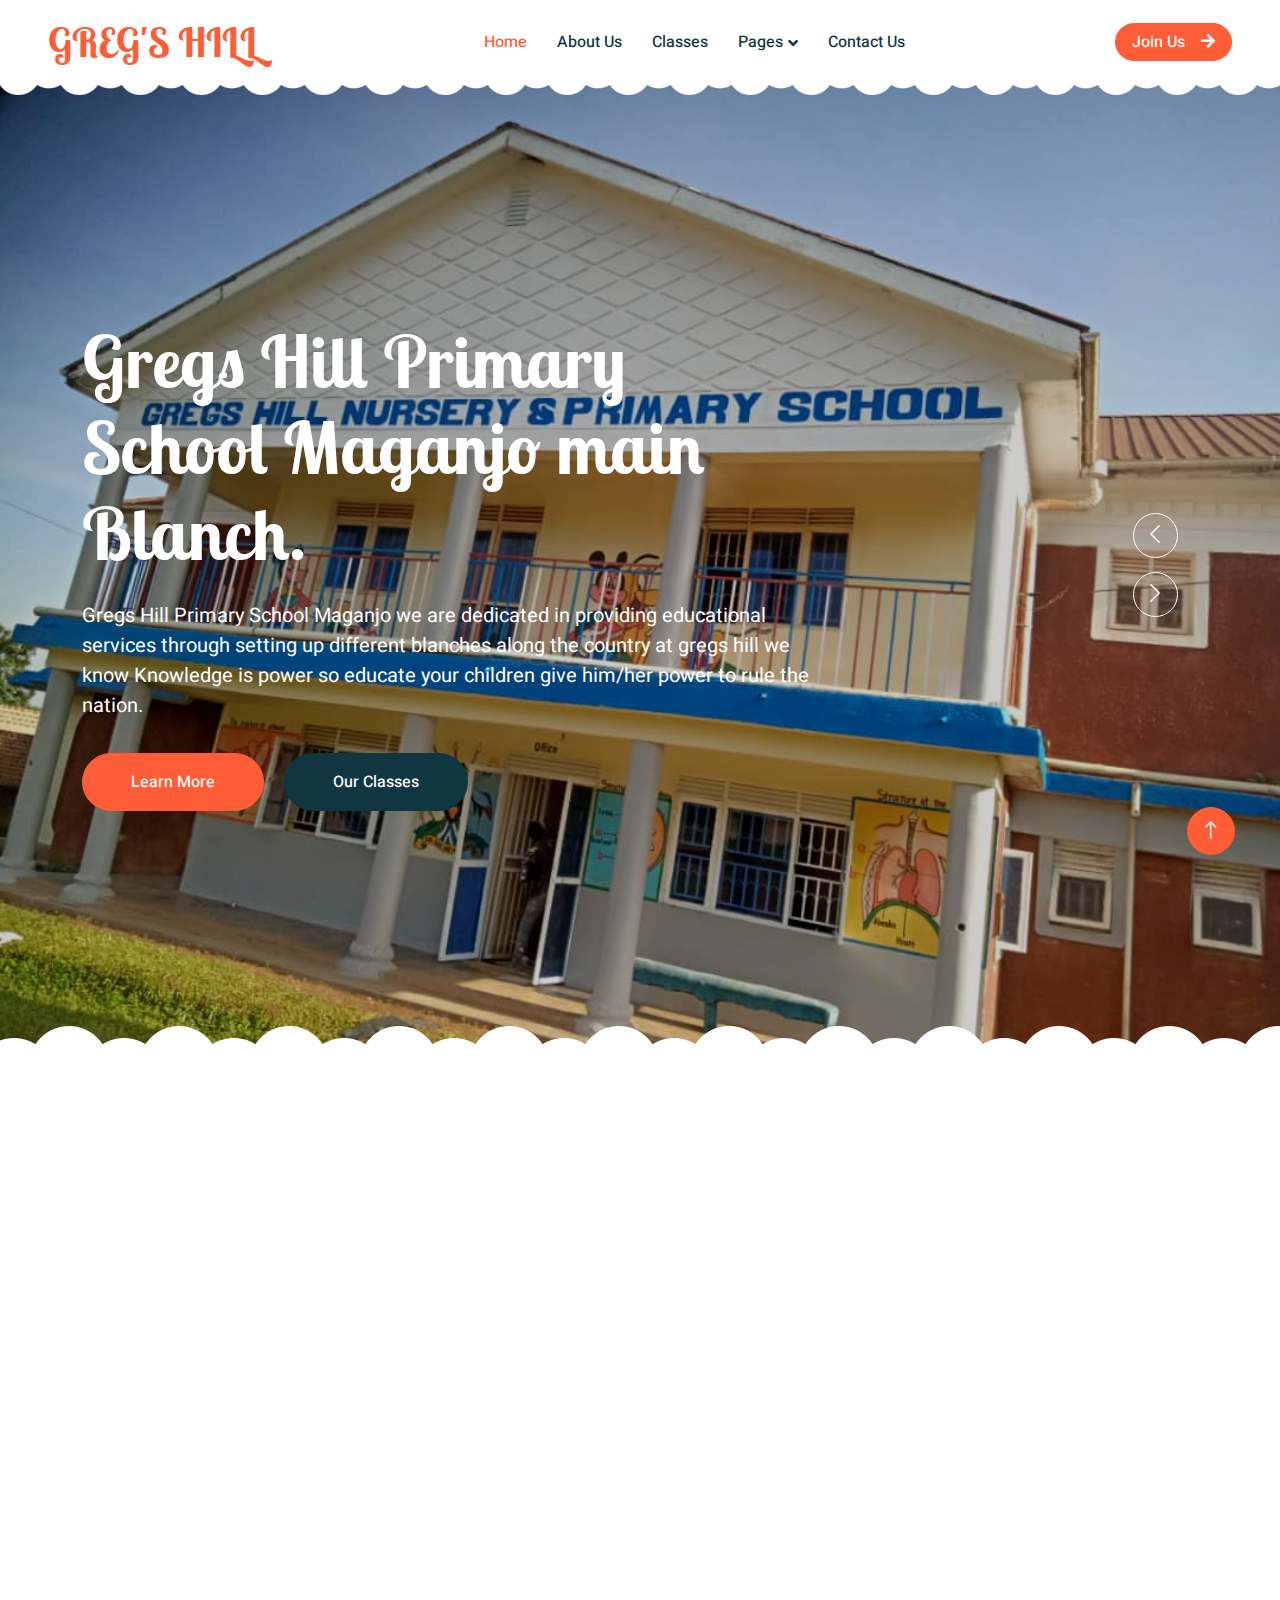
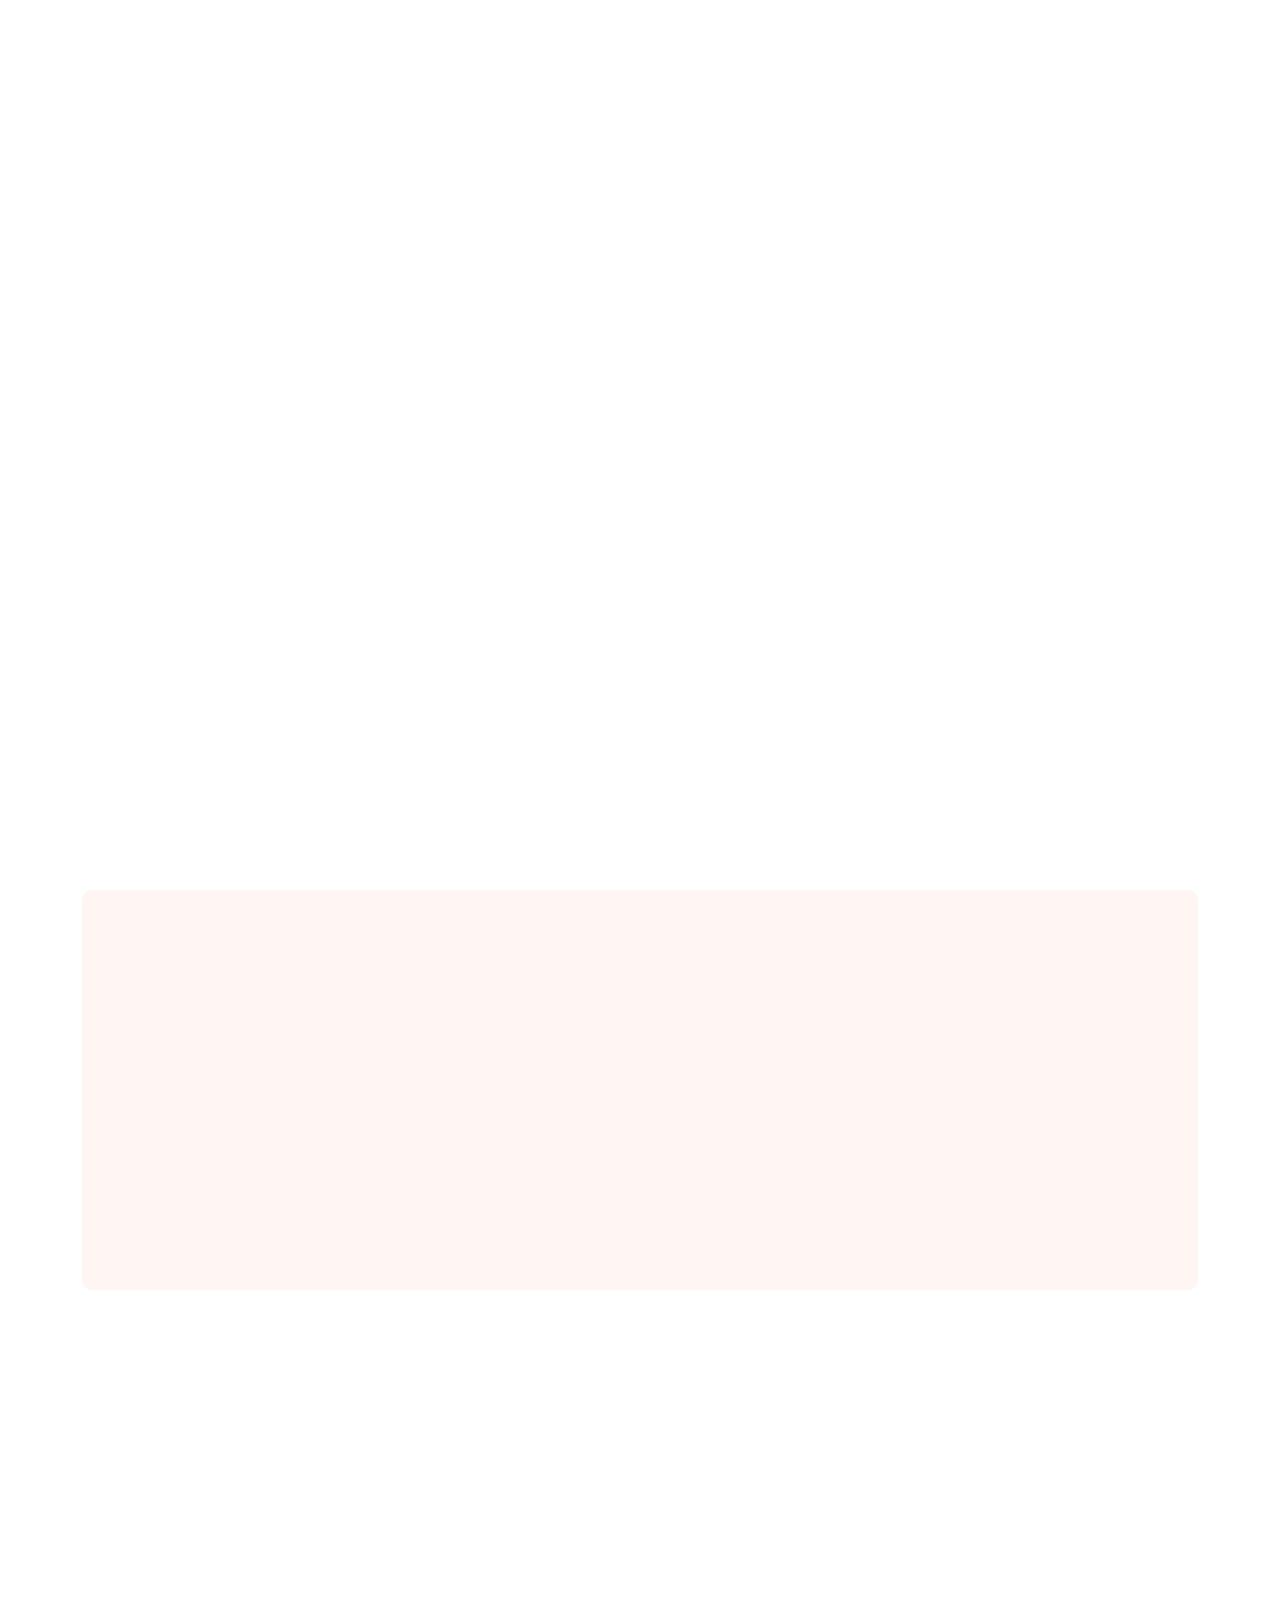
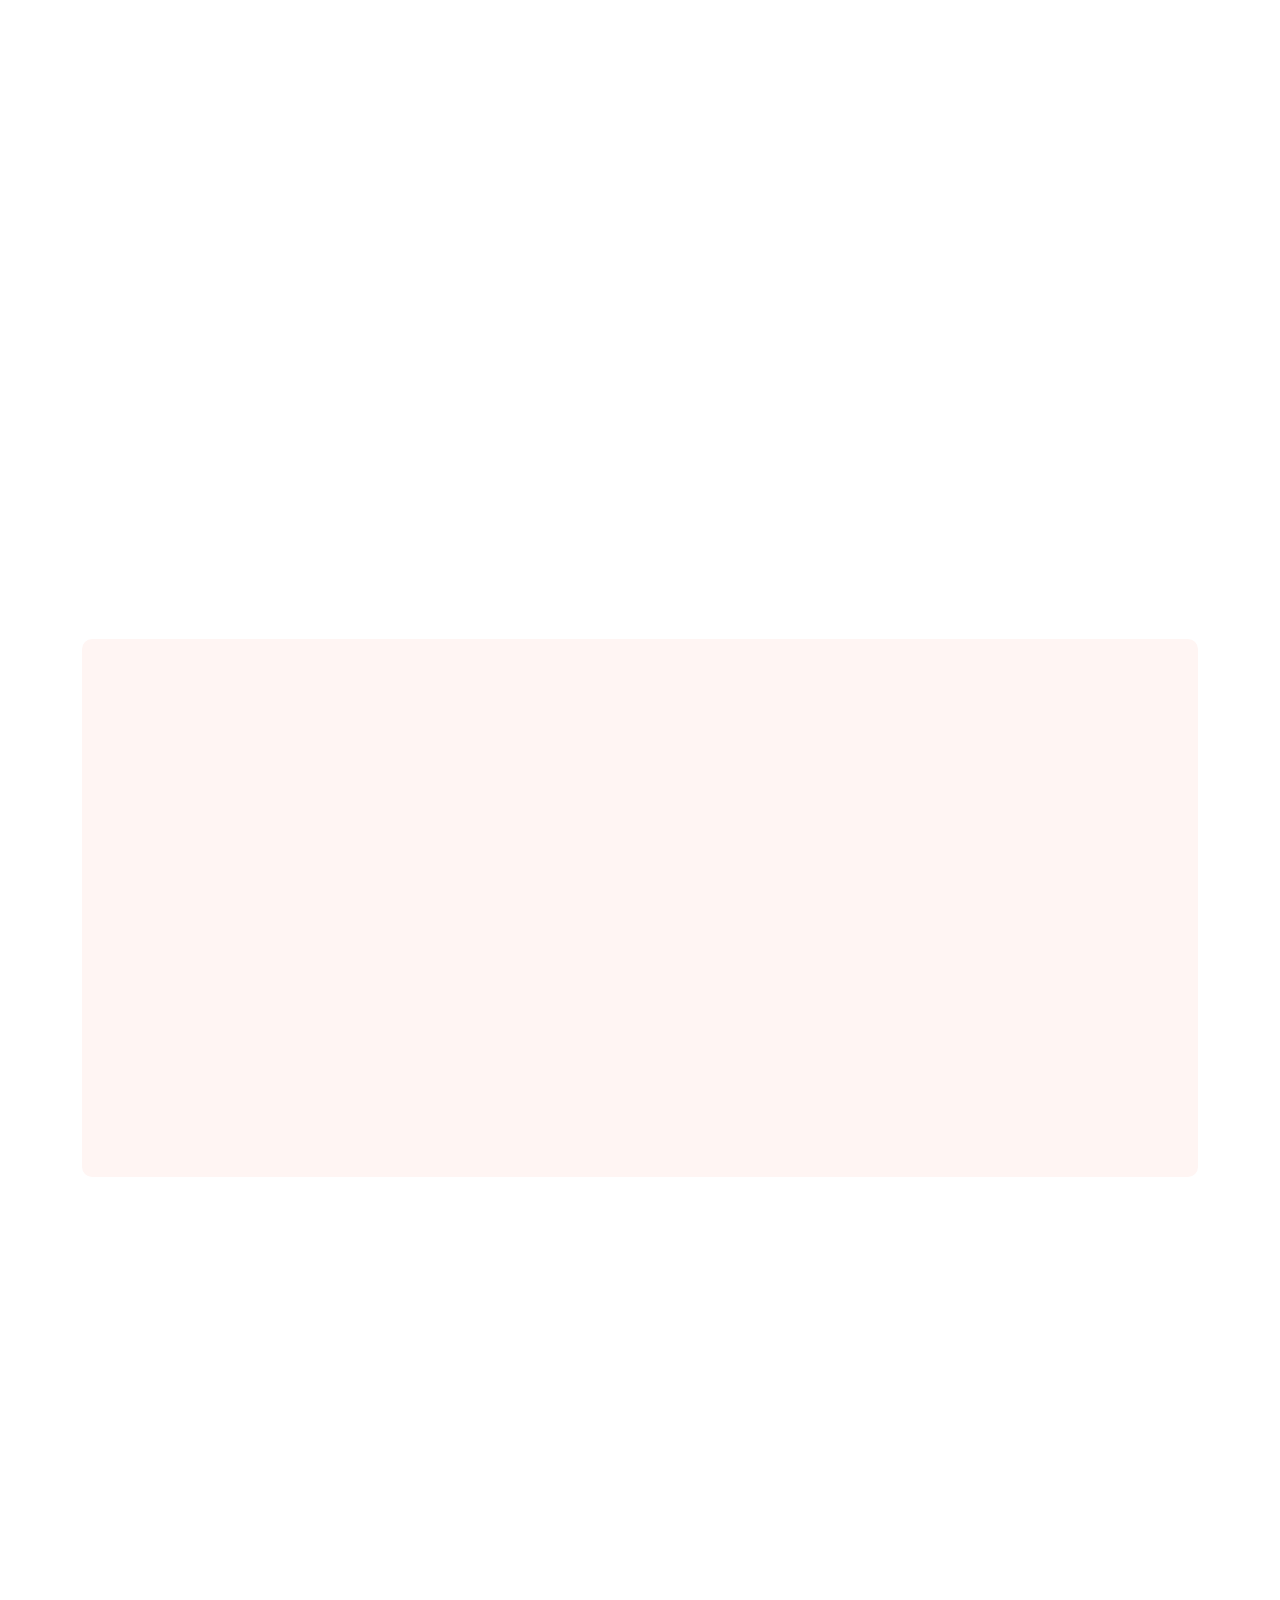
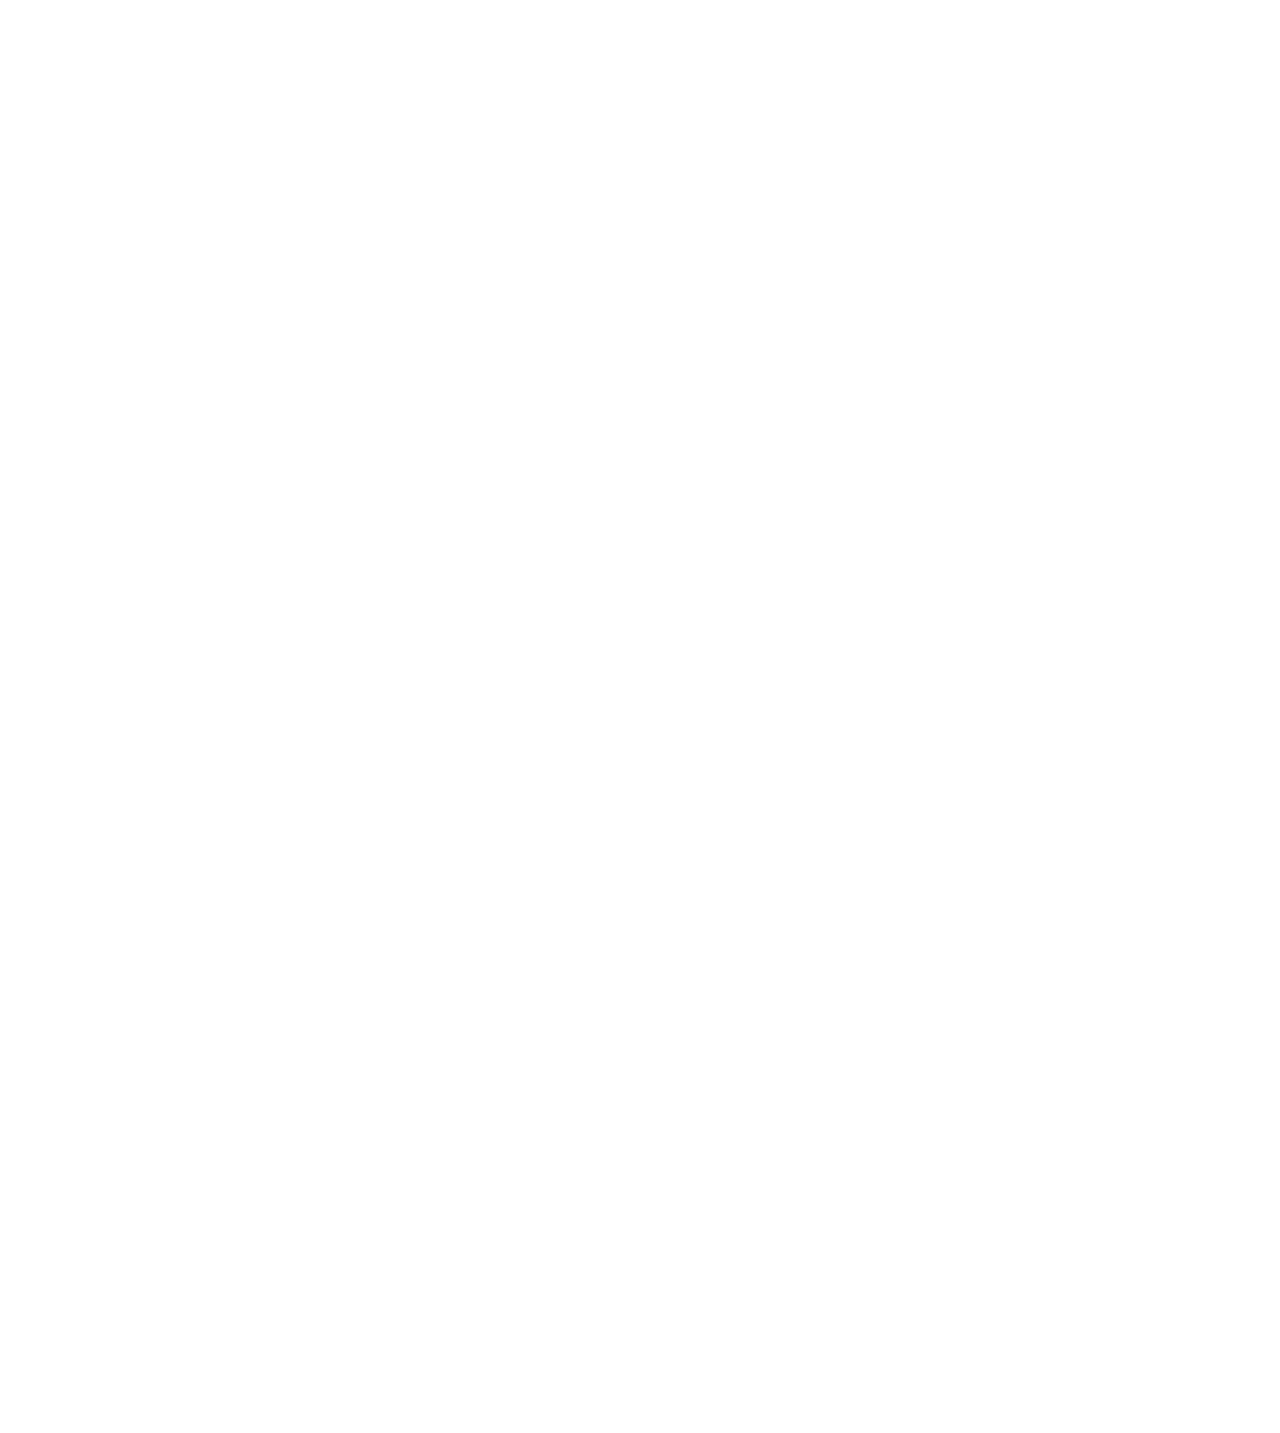
<file: index.html>
<!DOCTYPE html>
<html lang="en">

<head>
    <meta charset="utf-8">
    <title>>Greg's Hill Nursary and primary school</title>
    <meta content="width=device-width, initial-scale=1.0" name="viewport">
    <meta content="" name="keywords">
    <meta content="" name="description">

    <!-- Favicon -->
    <link href="img/favicon.ico" rel="icon">

    <!-- Google Web Fonts -->
    <link rel="preconnect" href="https://fonts.googleapis.com">
    <link rel="preconnect" href="https://fonts.gstatic.com" crossorigin>
    <link href="https://fonts.googleapis.com/css2?family=Heebo:wght@400;500;600&family=Inter:wght@600&family=Lobster+Two:wght@700&display=swap" rel="stylesheet">
    
    <!-- Icon Font Stylesheet -->
    <link href="https://cdnjs.cloudflare.com/ajax/libs/font-awesome/5.10.0/css/all.min.css" rel="stylesheet">
    <link href="https://cdn.jsdelivr.net/npm/bootstrap-icons@1.4.1/font/bootstrap-icons.css" rel="stylesheet">

    <!-- Libraries Stylesheet -->
    <link href="lib/animate/animate.min.css" rel="stylesheet">
    <link href="lib/owlcarousel/assets/owl.carousel.min.css" rel="stylesheet">

    <!-- Customized Bootstrap Stylesheet -->
    <link href="css/bootstrap.min.css" rel="stylesheet">

    <!-- Template Stylesheet -->
    <link href="css/style.css" rel="stylesheet">
</head>

<body>
    <div class="container-xxl bg-white p-0">
        <!-- Spinner Start -->
        <div id="spinner" class="show bg-white position-fixed translate-middle w-100 vh-100 top-50 start-50 d-flex align-items-center justify-content-center">
            <div class="spinner-border text-primary" style="width: 3rem; height: 3rem;" role="status">
                <span class="sr-only">Loading...</span>
            </div>
        </div>
        <!-- Spinner End -->


        <!-- Navbar Start -->
        <nav class="navbar navbar-expand-lg bg-white navbar-light sticky-top px-4 px-lg-5 py-lg-0">
            <a href="index.html" class="navbar-brand">
                <h1 class="m-0 text-primary">GREG'S HILL</h1></a>
            <button type="button" class="navbar-toggler" data-bs-toggle="collapse" data-bs-target="#navbarCollapse">
                <span class="navbar-toggler-icon"></span>
            </button>
            <div class="collapse navbar-collapse" id="navbarCollapse">
                <div class="navbar-nav mx-auto">
                    <a href="index.html" class="nav-item nav-link active">Home</a>
                    <a href="about.html" class="nav-item nav-link">About Us</a>
                    <a href="classes.html" class="nav-item nav-link">Classes</a>
                    <div class="nav-item dropdown">
                        <a href="#" class="nav-link dropdown-toggle" data-bs-toggle="dropdown">Pages</a>
                        <div class="dropdown-menu rounded-0 rounded-bottom border-0 shadow-sm m-0">
                            <a href="facility.html" class="dropdown-item">School Facilities</a>
                            <a href="team.html" class="dropdown-item">Popular Teachers</a>
                            <a href="call-to-action.html" class="dropdown-item">Become A Teachers</a>
                            <a href="appointment.html" class="dropdown-item">Make Appointment</a>
                            <a href="testimonial.html" class="dropdown-item">Testimonial</a>
                            <a href="404.html" class="dropdown-item">LLC Error</a>
                        </div>
                    </div>
                    <a href="contact.html" class="nav-item nav-link">Contact Us</a>
                </div>
                <a href="" class="btn btn-primary rounded-pill px-3 d-none d-lg-block">Join Us<i class="fa fa-arrow-right ms-3"></i></a>
            </div>
        </nav>
        <!-- Navbar End -->


        <!-- Carousel Start -->
        <div class="container-fluid p-0 mb-5">
            <div class="owl-carousel header-carousel position-relative">
                <div class="owl-carousel-item position-relative">
                    <img class="img-fluid" src="img/carousel-1.jpg" alt="">
                    <div class="position-absolute top-0 start-0 w-100 h-100 d-flex align-items-center" style="background: rgba(0, 0, 0, .2);">
                        <div class="container">
                            <div class="row justify-content-start">
                                <div class="col-10 col-lg-8">
                                    <h1 class="display-2 text-white animated slideInDown mb-4">Gregs Hill Primary School Maganjo main Blanch. </h1>
                                    <p class="fs-5 fw-medium text-white mb-4 pb-2">  Gregs Hill Primary School Maganjo we are dedicated in providing educational services through setting up different blanches along the country at gregs hill we know Knowledge is power so educate your children give him/her power to rule the nation.</p>
                                    <a href="" class="btn btn-primary rounded-pill py-sm-3 px-sm-5 me-3 animated slideInLeft">Learn More</a>
                                    <a href="" class="btn btn-dark rounded-pill py-sm-3 px-sm-5 animated slideInRight">Our Classes</a>
                                </div>
                            </div>
                        </div>
                    </div>
                </div>
                <div class="owl-carousel-item position-relative">
                    <img class="img-fluid" src="img/carousel-2.jpg" alt="">
                    <div class="position-absolute top-0 start-0 w-100 h-100 d-flex align-items-center" style="background: rgba(0, 0, 0, .2);">
                        <div class="container">
                            <div class="row justify-content-start">
                                <div class="col-10 col-lg-8">
                                    <h1 class="display-2 text-white animated slideInDown mb-4">Gregs Hill Primary School mukono sub Blanch.</h1>
                                    <p class="fs-5 fw-medium text-white mb-4 pb-2">Since gregs hill offer the special power of knowledge towards ruling the nation through education the director decided to develop a blanch in mukono so that is easily help country kids acquire those special power knowledge to help them in changing the world at large.</p>
                                    <a href="" class="btn btn-primary rounded-pill py-sm-3 px-sm-5 me-3 animated slideInLeft">Learn More</a>
                                    <a href="" class="btn btn-dark rounded-pill py-sm-3 px-sm-5 animated slideInRight">Our Classes</a>
                                </div>
                            </div>
                        </div>
                    </div>
                </div>
            </div>
        </div>
        <!-- Carousel End -->


        <!-- Facilities Start -->
        <div class="container-xxl py-5">
            <div class="container">
                <div class="text-center mx-auto mb-5 wow fadeInUp" data-wow-delay="0.1s" style="max-width: 600px;">
                    <h1 class="mb-3">Greg's hill Facilities</h1>
                    <p>Greg's Hill Nursary and primary School has alot of facilities that helps their students stay focus to their education inorder to make the achieve thier goals of changing the world.</p>
                </div>
                <div class="row g-4">
                    <div class="col-lg-3 col-sm-6 wow fadeInUp" data-wow-delay="0.1s">
                        <div class="facility-item">
                            <div class="facility-icon bg-primary">
                                <span class="bg-primary"></span>
                                <i class="fa fa-bus-alt fa-3x text-primary"></i>
                                <span class="bg-primary"></span>
                            </div>
                            <div class="facility-text bg-primary">
                                <h3 class="text-primary mb-3">School Bus</h3>
                                <p class="mb-0">Greg's Hill has a school bus which drops and picks students from school and to school hence limiting late coming and other negative things that can put the school on pressure.</p>
                            </div>
                        </div>
                    </div>
                    <div class="col-lg-3 col-sm-6 wow fadeInUp" data-wow-delay="0.3s">
                        <div class="facility-item">
                            <div class="facility-icon bg-success">
                                <span class="bg-success"></span>
                                <i class="fa fa-futbol fa-3x text-success"></i>
                                <span class="bg-success"></span>
                            </div>
                            <div class="facility-text bg-success">
                                <h3 class="text-success mb-3">Playground</h3>
                                <p class="mb-0">Greg's Hill has a playground which offers enough exerice and as well as other activities hence good health</p>
                            </div>
                        </div>
                    </div>
                    <div class="col-lg-3 col-sm-6 wow fadeInUp" data-wow-delay="0.5s">
                        <div class="facility-item">
                            <div class="facility-icon bg-warning">
                                <span class="bg-warning"></span>
                                <i class="fa fa-home fa-3x text-warning"></i>
                                <span class="bg-warning"></span>
                            </div>
                            <div class="facility-text bg-warning">
                                <h3 class="text-warning mb-3">Healthy Canteen</h3>
                                <p class="mb-0">Greg's Hill has aschool canteen that offers cheap and health eats to students to a purpose of keeping students focused to thier studies.</p>
                            </div>
                        </div>
                    </div>
                    <div class="col-lg-3 col-sm-6 wow fadeInUp" data-wow-delay="0.7s">
                        <div class="facility-item">
                            <div class="facility-icon bg-info">
                                <span class="bg-info"></span>
                                <i class="fa fa-chalkboard-teacher fa-3x text-info"></i>
                                <span class="bg-info"></span>
                            </div>
                            <div class="facility-text bg-info">
                                <h3 class="text-info mb-3">Positive Learning</h3>
                                <p class="mb-0">We are responsible for your kids’ intelligence, skills, and development before they enter primary school.</p>
                            </div>
                        </div>
                    </div>
                </div>
            </div>
        </div>
        <!-- Facilities End -->


        <!-- About Start -->
        <div class="container-xxl py-5">
            <div class="container">
                <div class="row g-5 align-items-center">
                    <div class="col-lg-6 wow fadeInUp" data-wow-delay="0.1s">
                        <h1 class="mb-4">Learn More About Our Work And Our Cultural Activities</h1>
                        <p>We are a Uganda Nursary and primarys School focused on excellencing studentsin varoius aspects of study</p>
                        <p class="mb-4">Our school is dedicated to teaching students through positive learning experiences to ensure that they succeed in their education journey. We value the unique learning styles of students and incorporate them when planning educational activities.</p>
                        <div class="row g-4 align-items-center">
                            <div class="col-sm-6">
                                <a class="btn btn-primary rounded-pill py-3 px-5" href="">Read More</a>
                            </div>
                            <div class="col-sm-6">
                                <div class="d-flex align-items-center">
                                    <img class="rounded-circle flex-shrink-0" src="img/user.jpg" alt="" style="width: 45px; height: 45px;">
                                    <div class="ms-3">
                                        <h6 class="text-primary mb-1">Founder</h6>
                                        <small>School Founder</small>
                                    </div>
                                </div>
                            </div>
                        </div>
                    </div>
                    <div class="col-lg-6 about-img wow fadeInUp" data-wow-delay="0.5s">
                        <div class="row">
                            <div class="col-12 text-center">
                                <img class="img-fluid w-75 rounded-circle bg-light p-3" src="img/about-1.jpg" alt="">
                            </div>
                            <div class="col-6 text-start" style="margin-top: -150px;">
                                <img class="img-fluid w-100 rounded-circle bg-light p-3" src="img/about-2.jpg" alt="">
                            </div>
                            <div class="col-6 text-end" style="margin-top: -150px;">
                                <img class="img-fluid w-100 rounded-circle bg-light p-3" src="img/about-3.jpg" alt="">
                            </div>
                        </div>
                    </div>
                </div>
            </div>
        </div>
        <!-- About End -->


        <!-- Call To Action Start -->
        <div class="container-xxl py-5">
            <div class="container">
                <div class="bg-light rounded">
                    <div class="row g-0">
                        <div class="col-lg-6 wow fadeIn" data-wow-delay="0.1s" style="min-height: 400px;">
                            <div class="position-relative h-100">
                                <video class="position-absolute w-100 h-100 rounded" src="./img/students.mp4" style="object-fit: cover;" autoplay loop muted>
                            </div>
                        </div>
                        <div class="col-lg-6 wow fadeIn" data-wow-delay="0.5s">
                            <div class="h-100 d-flex flex-column justify-content-center p-5">
                                <h1 class="mb-4">Become A Teacher At Greg's Hill NUR & PRI SCH</h1>
                                <p class="mb-4">As Greg's hill nursery and primary school is looking forward to it's growth,we also offer jobs
                                    to teachers that have experiences in teaching young students hence making greg's hill a better place for your student to achieve goals that is experiencing.
                                </p>
                                <a class="btn btn-primary py-3 px-5" href="">Get Started Now<i class="fa fa-arrow-right ms-2"></i></a>
                            </div>
                        </div>
                    </div>
                </div>
            </div>
        </div>
        <!-- Call To Action End -->


 <!-- Classes Start -->
 <div class="container-xxl py-5">
    <div class="container">
        <div class="text-center mx-auto mb-5 wow fadeInUp" data-wow-delay="0.1s" style="max-width: 600px;">
            <h1 class="mb-3">School Classes</h1>
            <p>Greg's Hill has perfect classrooms built in cool environment offering nice and condusive environment for study hence increasing the number of passing students 10% compared to other schools</p>
        </div>
        <div class="row g-4">
            <div class="col-lg-4 col-md-6 wow fadeInUp" data-wow-delay="0.1s">
                <div class="classes-item">
                    <div class="bg-light rounded-circle w-75 mx-auto p-3">
                        <img class="img-fluid rounded-circle" src="img/team-2.jpg" alt="">
                    </div>
                    <div class="bg-light rounded p-4 pt-5 mt-n5">
                        <a class="d-block text-center h3 mt-3 mb-4" href="">Art & Drawing</a>
                        <div class="d-flex align-items-center justify-content-between mb-4">
                            <div class="d-flex align-items-center">
                                <img class="rounded-circle flex-shrink-0" src="img/Ruth.jpg" alt="" style="width: 45px; height: 45px;">
                                <div class="ms-3">
                                    <h6 class="text-primary mb-1">Tr.Ruth</h6>
                                    <small>Teacher</small>
                                </div>
                            </div>
                            <span class="bg-primary text-white rounded-pill py-2 px-3" href="">full-time</span>
                        </div>
                        <div class="row g-1">
                            <div class="col-4">
                                <div class="border-top border-3 border-primary pt-2">
                                    <h6 class="text-primary mb-1">Age:</h6>
                                    <small>3-5 Years</small>
                                </div>
                            </div>
                            <div class="col-4">
                                <div class="border-top border-3 border-success pt-2">
                                    <h6 class="text-success mb-1">Time:</h6>
                                    <small>9-10 AM</small>
                                </div>
                            </div>
                            <div class="col-4">
                                <div class="border-top border-3 border-warning pt-2">
                                    <h6 class="text-warning mb-1">Capacity:</h6>
                                    <small>30-60 Kids</small>
                                </div>
                            </div>
                        </div>
                    </div>
                </div>
            </div>
            <div class="col-lg-4 col-md-6 wow fadeInUp" data-wow-delay="0.3s">
                <div class="classes-item">
                    <div class="bg-light rounded-circle w-75 mx-auto p-3">
                        <img class="img-fluid rounded-circle" src="img/team-1.jpg" alt="">
                    </div>
                    <div class="bg-light rounded p-4 pt-5 mt-n5">
                        <a class="d-block text-center h3 mt-3 mb-4" href="">Literacy</a>
                        <div class="d-flex align-items-center justify-content-between mb-4">
                            <div class="d-flex align-items-center">
                                <img class="rounded-circle flex-shrink-0" src="img/Shandrah.jpg" alt="" style="width: 45px; height: 45px;">
                                <div class="ms-3">
                                    <h6 class="text-primary mb-1">Tr. Shandrah</h6>
                                    <small>Teacher</small>
                                </div>
                            </div>
                            <span class="bg-primary text-white rounded-pill py-2 px-3" href="">full-time</span>
                        </div>
                        <div class="row g-1">
                            <div class="col-4">
                                <div class="border-top border-3 border-primary pt-2">
                                    <h6 class="text-primary mb-1">Age:</h6>
                                    <small>3-5 Years</small>
                                </div>
                            </div>
                            <div class="col-4">
                                <div class="border-top border-3 border-success pt-2">
                                    <h6 class="text-success mb-1">Time:</h6>
                                    <small>9-10 AM</small>
                                </div>
                            </div>
                            <div class="col-4">
                                <div class="border-top border-3 border-warning pt-2">
                                    <h6 class="text-warning mb-1">Capacity:</h6>
                                    <small>30-70 Kids</small>
                                </div>
                            </div>
                        </div>
                    </div>
                </div>
            </div>
            <div class="col-lg-4 col-md-6 wow fadeInUp" data-wow-delay="0.5s">
                <div class="classes-item">
                    <div class="bg-light rounded-circle w-75 mx-auto p-3">
                        <img class="img-fluid rounded-circle" src="img/team-3.jpg" alt="">
                    </div>
                    <div class="bg-light rounded p-4 pt-5 mt-n5">
                        <a class="d-block text-center h3 mt-3 mb-4" href="">Mathematics</a>
                        <div class="d-flex align-items-center justify-content-between mb-4">
                            <div class="d-flex align-items-center">
                                <img class="rounded-circle flex-shrink-0" src="img/team-3.jpg" alt="" style="width: 45px; height: 45px;">
                                <div class="ms-3">
                                    <h6 class="text-primary mb-1">Tr.Annet</h6>
                                    <small>Teacher</small>
                                </div>
                            </div>
                            <span class="bg-primary text-white rounded-pill py-2 px-3" href="">Full-time</span>
                        </div>
                        <div class="row g-1">
                            <div class="col-4">
                                <div class="border-top border-3 border-primary pt-2">
                                    <h6 class="text-primary mb-1">Age:</h6>
                                    <small>3-5 Years</small>
                                </div>
                            </div>
                            <div class="col-4">
                                <div class="border-top border-3 border-success pt-2">
                                    <h6 class="text-success mb-1">Time:</h6>
                                    <small>9-10 AM</small>
                                </div>
                            </div>
                            <div class="col-4">
                                <div class="border-top border-3 border-warning pt-2">
                                    <h6 class="text-warning mb-1">Capacity:</h6>
                                    <small>30 Kids</small>
                                </div>
                            </div>
                        </div>
                    </div>
                </div>
            </div>
        </div>
    </div>
</div>
<!-- Classes End -->


       
        <!-- Appointment Start -->
        <div class="container-xxl py-5">
            <div class="container">
                <div class="bg-light rounded">
                    <div class="row g-0">
                        <div class="col-lg-6 wow fadeIn" data-wow-delay="0.1s">
                            <div class="h-100 d-flex flex-column justify-content-center p-5">
                                <h1 class="mb-4">Make Appointment For your students Coaching</h1>
                                <form>
                                    <div class="row g-3">
                                        <div class="col-sm-6">
                                            <div class="form-floating">
                                                <input type="text" class="form-control border-0" id="gname" placeholder="Gurdian Name">
                                                <label for="gname">Gurdian/Parent Name</label>
                                            </div>
                                        </div>
                                        <div class="col-sm-6">
                                            <div class="form-floating">
                                                <input type="email" class="form-control border-0" id="gmail" placeholder="Gurdian Email">
                                                <label for="gmail">Gurdian/Parent Email</label>
                                            </div>
                                        </div>
                                        <div class="col-sm-6">
                                            <div class="form-floating">
                                                <input type="text" class="form-control border-0" id="cname" placeholder="Child Name">
                                                <label for="cname">Student's Name</label>
                                            </div>
                                        </div>
                                        <div class="col-sm-6">
                                            <div class="form-floating">
                                                <input type="text" class="form-control border-0" id="cage" placeholder="Child Age">
                                                <label for="cage">Student's Age</label>
                                            </div>
                                        </div>
                                        <div class="col-12">
                                            <div class="form-floating">
                                                <textarea class="form-control border-0" placeholder="Leave a message here" id="message" style="height: 100px"></textarea>
                                                <label for="message">Message for more information</label>
                                            </div>
                                        </div>
                                        <div class="col-12">
                                            <button class="btn btn-primary w-100 py-3" type="submit">Submit</button>
                                        </div>
                                    </div>
                                </form>
                            </div>
                        </div>
                        <div class="col-lg-6 wow fadeIn" data-wow-delay="0.5s" style="min-height: 400px;">
                            <div class="position-relative h-100">
                                <img class="position-absolute w-100 h-100 rounded" src="img/appointment.jpg" style="object-fit: cover;">
                            </div>
                        </div>
                    </div>
                </div>
            </div>
        </div>
        <!-- Appointment End -->

         <!-- Team Start -->
         <div class="container-xxl py-5">
            <div class="container">
                <div class="text-center mx-auto mb-5 wow fadeInUp" data-wow-delay="0.1s" style="max-width: 600px;">
                    <h1 class="mb-3">Some of Teachers</h1>
                    <p>All our teachers are highly educated and have years of experience in education. They ensure fascinating and educational lessons so your children gain both basic knowledge and social skills for the future.</p>
                </div>
                <div class="row g-4">
                    <div class="col-lg-4 col-md-6 wow fadeInUp" data-wow-delay="0.3s">
                        <div class="team-item position-relative">
                            <img class="img-fluid rounded-circle w-75" src="img/Ruth.jpg" alt="">
                            <div class="team-text" style="margin-left: 300;left: 90px;margin-top: 50px;top: 150px;width: 233.33339999999998px;height: 183.33339999999998px;">
                                <h3>Tr. Ruth</h3>
                                <p>Art & Drawing</p>
                                <div class="d-flex align-items-center">
                                    <a class="btn btn-square btn-primary mx-1" href=""><i class="fab fa-facebook-f"></i></a>
                                    <a class="btn btn-square btn-primary  mx-1" href=""><i class="fab fa-twitter"></i></a>
                                    <a class="btn btn-square btn-primary  mx-1" href=""><i class="fab fa-instagram"></i></a>
                                </div>
                            </div>
                        </div>
                    </div>
                    <div class="col-lg-4 col-md-6 wow fadeInUp" data-wow-delay="0.5s">
                        <div class="team-item position-relative">
                            <img class="img-fluid rounded-circle w-75" src="img/team-3.jpg" alt="">
                            <div class="team-text" style="margin-left: 300;left: 90px;margin-top: 50px;top: 150px;width: 233.33339999999998px;height: 183.33339999999998px;">
                                <h3>Tr. Annet</h3>
                                <p>General Knowledge</p>
                                <div class="d-flex align-items-center">
                                    <a class="btn btn-square btn-primary mx-1" href=""><i class="fab fa-facebook-f"></i></a>
                                    <a class="btn btn-square btn-primary  mx-1" href=""><i class="fab fa-twitter"></i></a>
                                    <a class="btn btn-square btn-primary  mx-1" href=""><i class="fab fa-instagram"></i></a>
                                </div>
                            </div>
                        </div>
                    </div>
                    
                    
                    <div class="col-lg-4 col-md-6 wow fadeInUp" data-wow-delay="0.5s">
                        <div class="team-item position-relative">
                            <img class="img-fluid rounded-circle w-75" src="img/Shandrah.jpg" alt="">
                            <div class="team-text" style="margin-left: 300;left: 90px;margin-top: 50px;top: 150px;width: 233.33339999999998px;height: 183.33339999999998px;">
                                <h3>Tr.Shandrah</h3>
                                <p>Language & Speaking</p>
                                <div class="d-flex align-items-center">
                                    <a class="btn btn-square btn-primary mx-1" href=""><i class="fab fa-facebook-f"></i></a>
                                    <a class="btn btn-square btn-primary  mx-1" href=""><i class="fab fa-twitter"></i></a>
                                    <a class="btn btn-square btn-primary  mx-1" href=""><i class="fab fa-instagram"></i></a>
                                </div>
                            </div>
                        </div>
                    </div>
                </div>
            </div>
        </div>
        <!-- Team End -->


       <!-- Testimonial Start -->
       <div class="container-xxl py-5">
        <div class="container">
            <div class="text-center mx-auto mb-5 wow fadeInUp" data-wow-delay="0.1s" style="max-width: 600px;">
                <h1 class="mb-3">What Greg's Hill Parents say!!</h1>
                <p>Over 10 years Greg's Hill Nursary and primary school has offered the best foundation to it's students giving them the best foundation for to their higher education. <big>Greg's Hill welcomes every one !!</big> </p>
            </div>
            <div class="owl-carousel testimonial-carousel wow fadeInUp" data-wow-delay="0.1s">
                <div class="testimonial-item bg-light rounded p-5">
                    <p class="fs-5">All my children attended Greg's Hill  and had a very strong base for further education. I can strongly recommend this school.</p>
                    <div class="d-flex align-items-center bg-white me-n5" style="border-radius: 50px 0 0 50px;">
                        <img class="img-fluid flex-shrink-0 rounded-circle" src="img/testimonial-1.jpg" style="width: 90px; height: 90px;">
                        <div class="ps-3">
                            <h3 class="mb-1">Parent Name</h3>
                            <span>Profession</span>
                        </div>
                        <i class="fa fa-quote-right fa-3x text-primary ms-auto d-none d-sm-flex"></i>
                    </div>
                </div>
                <div class="testimonial-item bg-light rounded p-5">
                    <p class="fs-5">I was recommended to choose Greg's Hill Nursary and Primary school as a primary school for my son. My son is now in Secondary school, but he still remembers Greg's Hill.</p>
                    <div class="d-flex align-items-center bg-white me-n5" style="border-radius: 50px 0 0 50px;">
                        <img class="img-fluid flex-shrink-0 rounded-circle" src="img/testimonial-2.jpg" style="width: 90px; height: 90px;">
                        <div class="ps-3">
                            <h3 class="mb-1">Parent Name</h3>
                            <span>Profession</span>
                        </div>
                        <i class="fa fa-quote-right fa-3x text-primary ms-auto d-none d-sm-flex"></i>
                    </div>
                </div>

                <div class="testimonial-item bg-light rounded p-5">
                    <p class="fs-5">I want to thank all teachers who do their best to provide our children with qualitative and useful knowledge.</p>
                    <div class="d-flex align-items-center bg-white me-n5" style="border-radius: 50px 0 0 50px;">
                        <img class="img-fluid flex-shrink-0 rounded-circle" src="img/testimonial-2.jpg" style="width: 90px; height: 90px;">
                        <div class="ps-3">
                            <h3 class="mb-1">Parent Name</h3>
                            <span>Profession</span>
                        </div>
                        <i class="fa fa-quote-right fa-3x text-primary ms-auto d-none d-sm-flex"></i>
                    </div>
                </div>
                
                <div class="testimonial-item bg-light rounded p-5">
                    <p class="fs-5">I want to thank all teachers who do their best to provide our children with qualitative and useful knowledge.</p>
                    <div class="d-flex align-items-center bg-white me-n5" style="border-radius: 50px 0 0 50px;">
                        <img class="img-fluid flex-shrink-0 rounded-circle" src="img/testimonial-3.jpg" style="width: 90px; height: 90px;">
                        <div class="ps-3">
                            <h3 class="mb-1">Parent Name</h3>
                            <span>Profession</span>
                        </div>
                        <i class="fa fa-quote-right fa-3x text-primary ms-auto d-none d-sm-flex"></i>
                    </div>
                </div>
            </div>
        </div>
    </div>
    <!-- Testimonial End -->


         <!-- Footer Start -->
         <div class="container-fluid bg-dark text-white-50 footer pt-5 mt-5 wow fadeIn" data-wow-delay="0.1s">
            <div class="container py-5">
                <div class="row g-5">
                    <div class="col-lg-3 col-md-6">
                        <h3 class="text-white mb-4">Contact Greg's Hill</h3>
                        <p class="mb-2"><i class="fa fa-map-marker-alt me-3"></i>kampala, Mukono, Uganda</p>
                        <p class="mb-2"><i class="fa fa-phone-alt me-3"></i>+256-754945447</p>
                        <p class="mb-2"><i class="fa fa-envelope me-3"></i>Greg'sHill@gmail.com</p>
                        <div class="d-flex pt-2">
                            <a class="btn btn-outline-light btn-social" href=""><i class="fab fa-twitter"></i></a>
                            <a class="btn btn-outline-light btn-social" href=""><i class="fab fa-facebook-f"></i></a>
                            <a class="btn btn-outline-light btn-social" href=""><i class="fab fa-youtube"></i></a>
                            <a class="btn btn-outline-light btn-social" href=""><i class="fab fa-linkedin-in"></i></a>
                        </div>
                    </div>
                    <div class="col-lg-3 col-md-6">
                        <h3 class="text-white mb-4">Quick Links</h3>
                        <a class="btn btn-link text-white-50" href="/about.html">About Us</a>
                        <a class="btn btn-link text-white-50" href="/contact.html">Contact Us</a>
                        <a class="btn btn-link text-white-50" href="/classes.html">Our Services</a>
                        <a class="btn btn-link text-white-50" href="">Privacy Policy</a>
                        <a class="btn btn-link text-white-50" href="">Terms & Condition</a>
                    </div>
                    <div class="col-lg-3 col-md-6">
                        <h3 class="text-white mb-4">Photo Gallery</h3>
                        <div class="row g-2 pt-2">
                            <div class="col-4">
                                <img class="img-fluid rounded bg-light p-1" src="/img/gal_pic.jpg" alt="">
                            </div>
                            <div class="col-4">
                                <img class="img-fluid rounded bg-light p-1" src="/img/gall-pic.jpg" alt="">
                            </div>
                            <div class="col-4">
                                <img class="img-fluid rounded bg-light p-1" src="img/std_studyg.jpg" alt="">
                            </div>
                            <div class="col-4">
                                <img class="img-fluid rounded bg-light p-1" src="img/Fot.jpg" alt="">
                            </div>
                            <div class="col-4">
                                <img class="img-fluid rounded bg-light p-1" src="img/foot.jpg" alt="">
                            </div>
                            <div class="col-4">
                                <img class="img-fluid rounded bg-light p-1" src="img/cool.jpg" alt="">
                            </div>
                        </div>
                    </div>
                    <div class="col-lg-3 col-md-6">
                        <h3 class="text-white mb-4">Newsletter</h3>
                        <p>Contact us for any news Concerning Greg's Hill Nursary and primary school</p>
                        <div class="position-relative mx-auto" style="max-width: 400px;">
                            <input class="form-control bg-transparent w-100 py-3 ps-4 pe-5" type="text" placeholder="Your email">
                            <button type="button" class="btn btn-primary py-2 position-absolute top-0 end-0 mt-2 me-2">send</button>
                        </div>
                    </div>
                </div>
            </div>
            <div class="container">
                <div class="copyright">
                    <div class="row">
                        <div class="col-md-6 text-center text-md-start mb-3 mb-md-0">
                            &copy; <a class="border-bottom" href="#">Greg's Hill Nur & pri Website</a>, All Right Reserved. 
							
							Designed By <a class="border-bottom" href="https://htmlcodex.com">Liky Lancers Company</a>
                        </div>
                        <div class="col-md-6 text-center text-md-end">
                            <div class="footer-menu">
                                <a href="/index.html">Home</a>
                                <a href="">Cookies</a>
                                <a href="">Help</a>
                                <a href="">FQAs</a>
                            </div>
                        </div>
                    </div>
                </div>
            </div>
        </div>
        <!-- Footer End -->
        <!-- Back to Top -->
        <a href="#" class="btn btn-lg btn-primary btn-lg-square back-to-top"><i class="bi bi-arrow-up"></i></a>
    </div>

    <!-- JavaScript Libraries -->
    <script src="https://code.jquery.com/jquery-3.4.1.min.js"></script>
    <script src="https://cdn.jsdelivr.net/npm/bootstrap@5.0.0/dist/js/bootstrap.bundle.min.js"></script>
    <script src="lib/wow/wow.min.js"></script>
    <script src="lib/easing/easing.min.js"></script>
    <script src="lib/waypoints/waypoints.min.js"></script>
    <script src="lib/owlcarousel/owl.carousel.min.js"></script>

    <!-- Template Javascript -->
    <script src="js/main.js"></script>
</body>

</html>
</file>
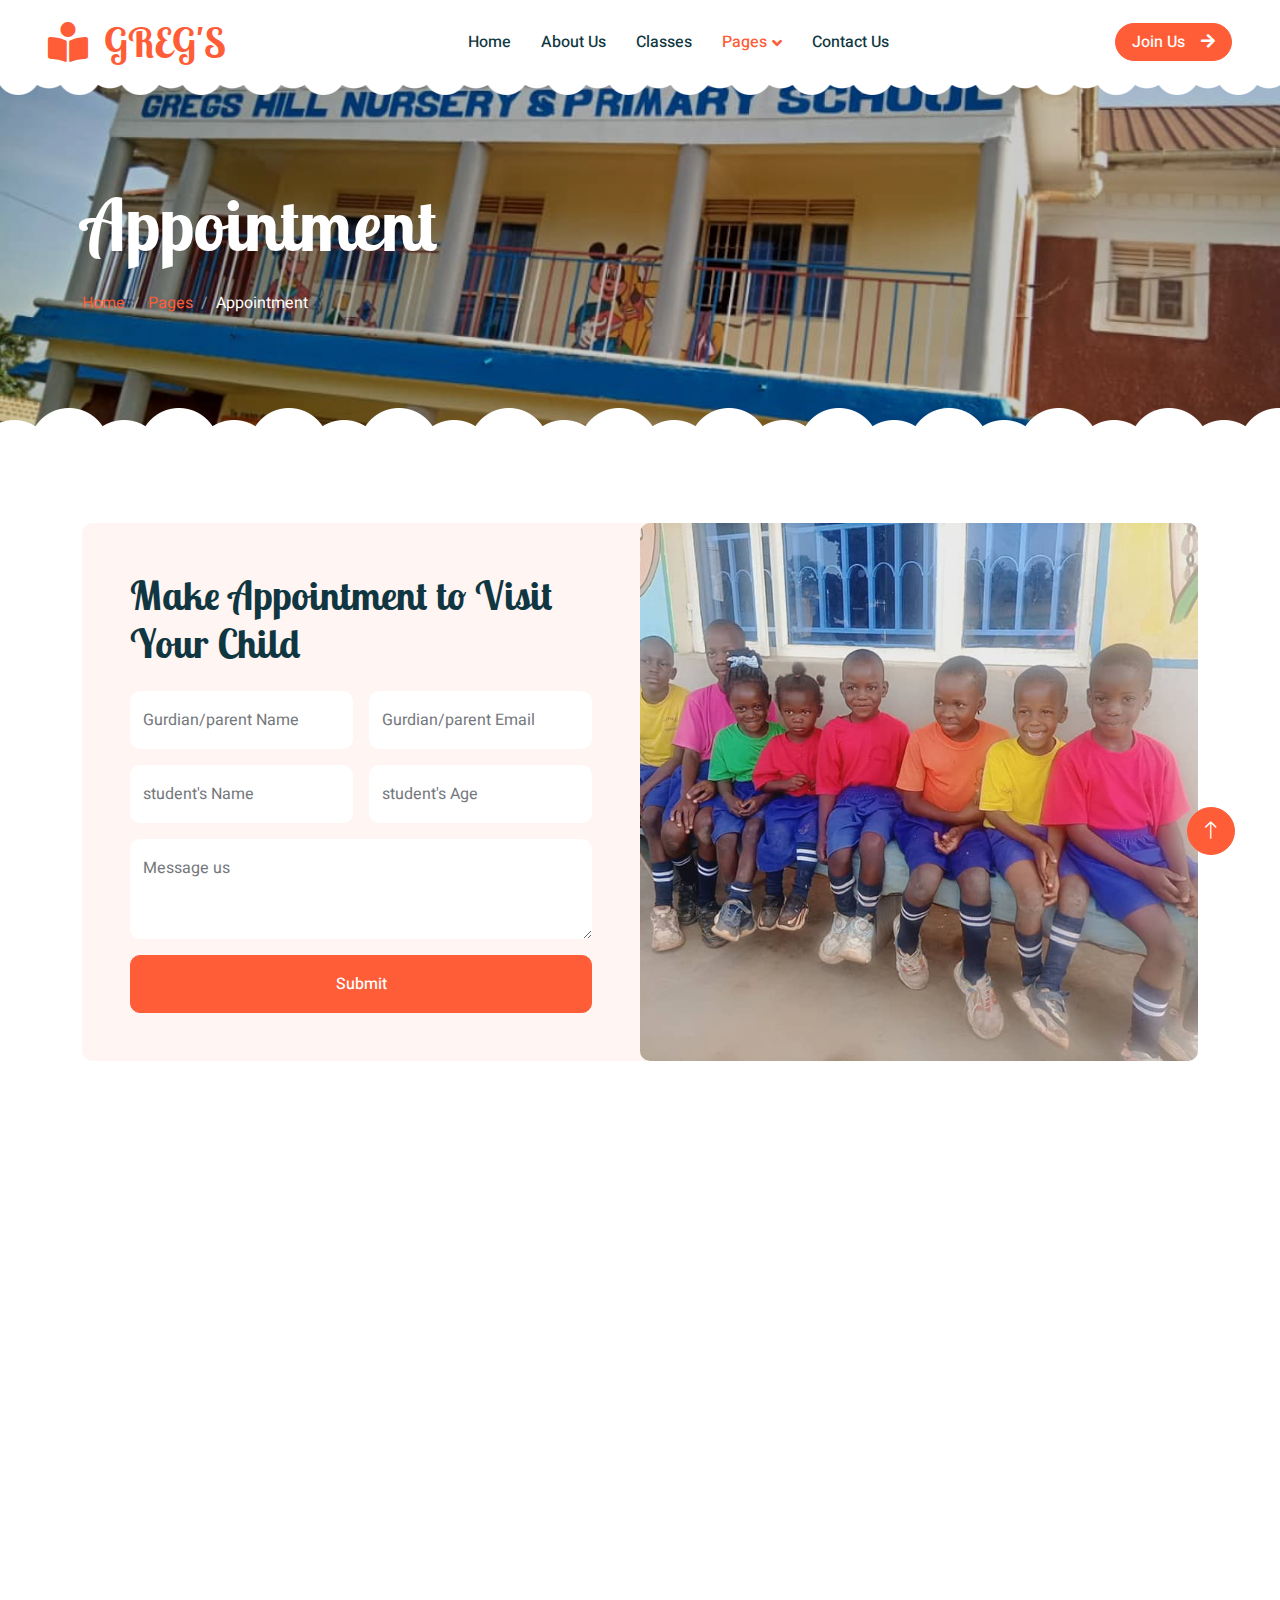
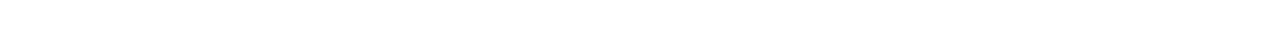
<file: appointment.html>
<!DOCTYPE html>
<html lang="en">

<head>
    <meta charset="utf-8">
    <title>Greg's Hill Nursary and primary school</title>
    <meta content="width=device-width, initial-scale=1.0" name="viewport">
    <meta content="" name="keywords">
    <meta content="" name="description">

    <!-- Favicon -->
    <link href="img/favicon.ico" rel="icon">

    <!-- Google Web Fonts -->
    <link rel="preconnect" href="https://fonts.googleapis.com">
    <link rel="preconnect" href="https://fonts.gstatic.com" crossorigin>
    <link href="https://fonts.googleapis.com/css2?family=Heebo:wght@400;500;600&family=Inter:wght@600&family=Lobster+Two:wght@700&display=swap" rel="stylesheet">
    
    <!-- Icon Font Stylesheet -->
    <link href="https://cdnjs.cloudflare.com/ajax/libs/font-awesome/5.10.0/css/all.min.css" rel="stylesheet">
    <link href="https://cdn.jsdelivr.net/npm/bootstrap-icons@1.4.1/font/bootstrap-icons.css" rel="stylesheet">

    <!-- Libraries Stylesheet -->
    <link href="lib/animate/animate.min.css" rel="stylesheet">
    <link href="lib/owlcarousel/assets/owl.carousel.min.css" rel="stylesheet">

    <!-- Customized Bootstrap Stylesheet -->
    <link href="css/bootstrap.min.css" rel="stylesheet">

    <!-- Template Stylesheet -->
    <link href="css/style.css" rel="stylesheet">
</head>

<body>
    <div class="container-xxl bg-white p-0">
        <!-- Spinner Start -->
        <div id="spinner" class="show bg-white position-fixed translate-middle w-100 vh-100 top-50 start-50 d-flex align-items-center justify-content-center">
            <div class="spinner-border text-primary" style="width: 3rem; height: 3rem;" role="status">
                <span class="sr-only">Loading...</span>
            </div>
        </div>
        <!-- Spinner End -->


        <!-- Navbar Start -->
        <nav class="navbar navbar-expand-lg bg-white navbar-light sticky-top px-4 px-lg-5 py-lg-0">
            <a href="index.html" class="navbar-brand">
                <h1 class="m-0 text-primary"><i class="fa fa-book-reader me-3"></i>GREG'S</h1>
            </a>
            <button type="button" class="navbar-toggler" data-bs-toggle="collapse" data-bs-target="#navbarCollapse">
                <span class="navbar-toggler-icon"></span>
            </button>
            <div class="collapse navbar-collapse" id="navbarCollapse">
                <div class="navbar-nav mx-auto">
                    <a href="index.html" class="nav-item nav-link">Home</a>
                    <a href="about.html" class="nav-item nav-link">About Us</a>
                    <a href="classes.html" class="nav-item nav-link">Classes</a>
                    <div class="nav-item dropdown">
                        <a href="#" class="nav-link dropdown-toggle active" data-bs-toggle="dropdown">Pages</a>
                        <div class="dropdown-menu rounded-0 rounded-bottom border-0 shadow-sm m-0">
                            <a href="facility.html" class="dropdown-item">School Facilities</a>
                            <a href="team.html" class="dropdown-item">Popular Teachers</a>
                            <a href="call-to-action.html" class="dropdown-item">Become A Teachers</a>
                            <a href="appointment.html" class="dropdown-item active">Make Appointment</a>
                            <a href="testimonial.html" class="dropdown-item">Testimonial</a>
                            <a href="404.html" class="dropdown-item">LLC Error</a>
                        </div>
                    </div>
                    <a href="contact.html" class="nav-item nav-link">Contact Us</a>
                </div>
                <a href="" class="btn btn-primary rounded-pill px-3 d-none d-lg-block">Join Us<i class="fa fa-arrow-right ms-3"></i></a>
            </div>
        </nav>
        <!-- Navbar End -->


        <!-- Page Header End -->
        <div class="container-xxl py-5 page-header position-relative mb-5">
            <div class="container py-5">
                <h1 class="display-2 text-white animated slideInDown mb-4">Appointment</h1>
                <nav aria-label="breadcrumb animated slideInDown">
                    <ol class="breadcrumb">
                        <li class="breadcrumb-item"><a href="#">Home</a></li>
                        <li class="breadcrumb-item"><a href="#">Pages</a></li>
                        <li class="breadcrumb-item text-white active" aria-current="page">Appointment</li>
                    </ol>
                </nav>
            </div>
        </div>
        <!-- Page Header End -->


        <!-- Appointment Start -->
        <div class="container-xxl py-5">
            <div class="container">
                <div class="bg-light rounded">
                    <div class="row g-0">
                        <div class="col-lg-6 wow fadeIn" data-wow-delay="0.1s">
                            <div class="h-100 d-flex flex-column justify-content-center p-5">
                                <h1 class="mb-4">Make Appointment to Visit Your Child</h1>
                                <form>
                                    <div class="row g-3">
                                        <div class="col-sm-6">
                                            <div class="form-floating">
                                                <input type="text" class="form-control border-0" id="gname" placeholder="Gurdian Name">
                                                <label for="gname">Gurdian/parent Name</label>
                                            </div>
                                        </div>
                                        <div class="col-sm-6">
                                            <div class="form-floating">
                                                <input type="email" class="form-control border-0" id="gmail" placeholder="Gurdian Email">
                                                <label for="gmail">Gurdian/parent Email</label>
                                            </div>
                                        </div>
                                        <div class="col-sm-6">
                                            <div class="form-floating">
                                                <input type="text" class="form-control border-0" id="cname" placeholder="Child Name">
                                                <label for="cname">student's Name</label>
                                            </div>
                                        </div>
                                        <div class="col-sm-6">
                                            <div class="form-floating">
                                                <input type="text" class="form-control border-0" id="cage" placeholder="Child Age">
                                                <label for="cage">student's Age</label>
                                            </div>
                                        </div>
                                        <div class="col-12">
                                            <div class="form-floating">
                                                <textarea class="form-control border-0" placeholder="Leave a message here" id="message" style="height: 100px"></textarea>
                                                <label for="message">Message  us</label>
                                            </div>
                                        </div>
                                        <div class="col-12">
                                            <button class="btn btn-primary w-100 py-3" type="submit">Submit</button>
                                        </div>
                                    </div>
                                </form>
                            </div>
                        </div>
                        <div class="col-lg-6 wow fadeIn" data-wow-delay="0.5s" style="min-height: 400px;">
                            <div class="position-relative h-100">
                                <img class="position-absolute w-100 h-100 rounded" src="img/appointment.jpg" style="object-fit: cover;">
                            </div>
                        </div>
                    </div>
                </div>
            </div>
        </div>
        <!-- Appointment End -->


        <!-- Footer Start -->
        <div class="container-fluid bg-dark text-white-50 footer pt-5 mt-5 wow fadeIn" data-wow-delay="0.1s">
            <div class="container py-5">
                <div class="row g-5">
                    <div class="col-lg-3 col-md-6">
                        <h3 class="text-white mb-4">Contact Greg's Hill</h3>
                        <p class="mb-2"><i class="fa fa-map-marker-alt me-3"></i>kampala, Mukono, Uganda</p>
                        <p class="mb-2"><i class="fa fa-phone-alt me-3"></i>+256-754945447</p>
                        <p class="mb-2"><i class="fa fa-envelope me-3"></i>Greg'sHill@gmail.com</p>
                        <div class="d-flex pt-2">
                            <a class="btn btn-outline-light btn-social" href=""><i class="fab fa-twitter"></i></a>
                            <a class="btn btn-outline-light btn-social" href=""><i class="fab fa-facebook-f"></i></a>
                            <a class="btn btn-outline-light btn-social" href=""><i class="fab fa-youtube"></i></a>
                            <a class="btn btn-outline-light btn-social" href=""><i class="fab fa-linkedin-in"></i></a>
                        </div>
                    </div>
                    <div class="col-lg-3 col-md-6">
                        <h3 class="text-white mb-4">Quick Links</h3>
                        <a class="btn btn-link text-white-50" href="">About Us</a>
                        <a class="btn btn-link text-white-50" href="">Contact Us</a>
                        <a class="btn btn-link text-white-50" href="">Our Services</a>
                        <a class="btn btn-link text-white-50" href="">Privacy Policy</a>
                        <a class="btn btn-link text-white-50" href="">Terms & Condition</a>
                    </div>
                    <div class="col-lg-3 col-md-6">
                        <h3 class="text-white mb-4">Photo Gallery</h3>
                        <div class="row g-2 pt-2">
                            <div class="col-4">
                                <img class="img-fluid rounded bg-light p-1" src="/img/gal_pic.jpg" alt="">
                            </div>
                            <div class="col-4">
                                <img class="img-fluid rounded bg-light p-1" src="/img/gall-pic.jpg" alt="">
                            </div>
                            <div class="col-4">
                                <img class="img-fluid rounded bg-light p-1" src="img/std_studyg.jpg" alt="">
                            </div>
                            <div class="col-4">
                                <img class="img-fluid rounded bg-light p-1" src="img/Fot.jpg" alt="">
                            </div>
                            <div class="col-4">
                                <img class="img-fluid rounded bg-light p-1" src="img/foot.jpg" alt="">
                            </div>
                            <div class="col-4">
                                <img class="img-fluid rounded bg-light p-1" src="img/cool.jpg" alt="">
                            </div>
                        </div>
                    </div>
                    <div class="col-lg-3 col-md-6">
                        <h3 class="text-white mb-4">Newsletter</h3>
                        <p>Contact us for any news Concerning Greg's Hill Nursary and primary school</p>
                        <div class="position-relative mx-auto" style="max-width: 400px;">
                            <input class="form-control bg-transparent w-100 py-3 ps-4 pe-5" type="text" placeholder="Your email">
                            <button type="button" class="btn btn-primary py-2 position-absolute top-0 end-0 mt-2 me-2">send</button>
                        </div>
                    </div>
                </div>
            </div>
            <div class="container">
                <div class="copyright">
                    <div class="row">
                        <div class="col-md-6 text-center text-md-start mb-3 mb-md-0">
                            &copy; <a class="border-bottom" href="#">Greg's Hill Nur & pri Website</a>, All Right Reserved. 
							
							<!--/*** This template is free as long as you keep the footer author’s credit link/attribution link/backlink. If you'd like to use the template without the footer author’s credit link/attribution link/backlink, you can purchase the Credit Removal License from "https://htmlcodex.com/credit-removal". Thank you for your support. ***/-->
							Designed By <a class="border-bottom" href="https://htmlcodex.com">Liky Lancers Company</a>
                        </div>
                        <div class="col-md-6 text-center text-md-end">
                            <div class="footer-menu">
                                <a href="">Home</a>
                                <a href="">Cookies</a>
                                <a href="">Help</a>
                                <a href="">FQAs</a>
                            </div>
                        </div>
                    </div>
                </div>
            </div>
        </div>
        <!-- Footer End -->


        <!-- Back to Top -->
        <a href="#" class="btn btn-lg btn-primary btn-lg-square back-to-top"><i class="bi bi-arrow-up"></i></a>
    </div>

    <!-- JavaScript Libraries -->
    <script src="https://code.jquery.com/jquery-3.4.1.min.js"></script>
    <script src="https://cdn.jsdelivr.net/npm/bootstrap@5.0.0/dist/js/bootstrap.bundle.min.js"></script>
    <script src="lib/wow/wow.min.js"></script>
    <script src="lib/easing/easing.min.js"></script>
    <script src="lib/waypoints/waypoints.min.js"></script>
    <script src="lib/owlcarousel/owl.carousel.min.js"></script>

    <!-- Template Javascript -->
    <script src="js/main.js"></script>
</body>

</html>
</file>
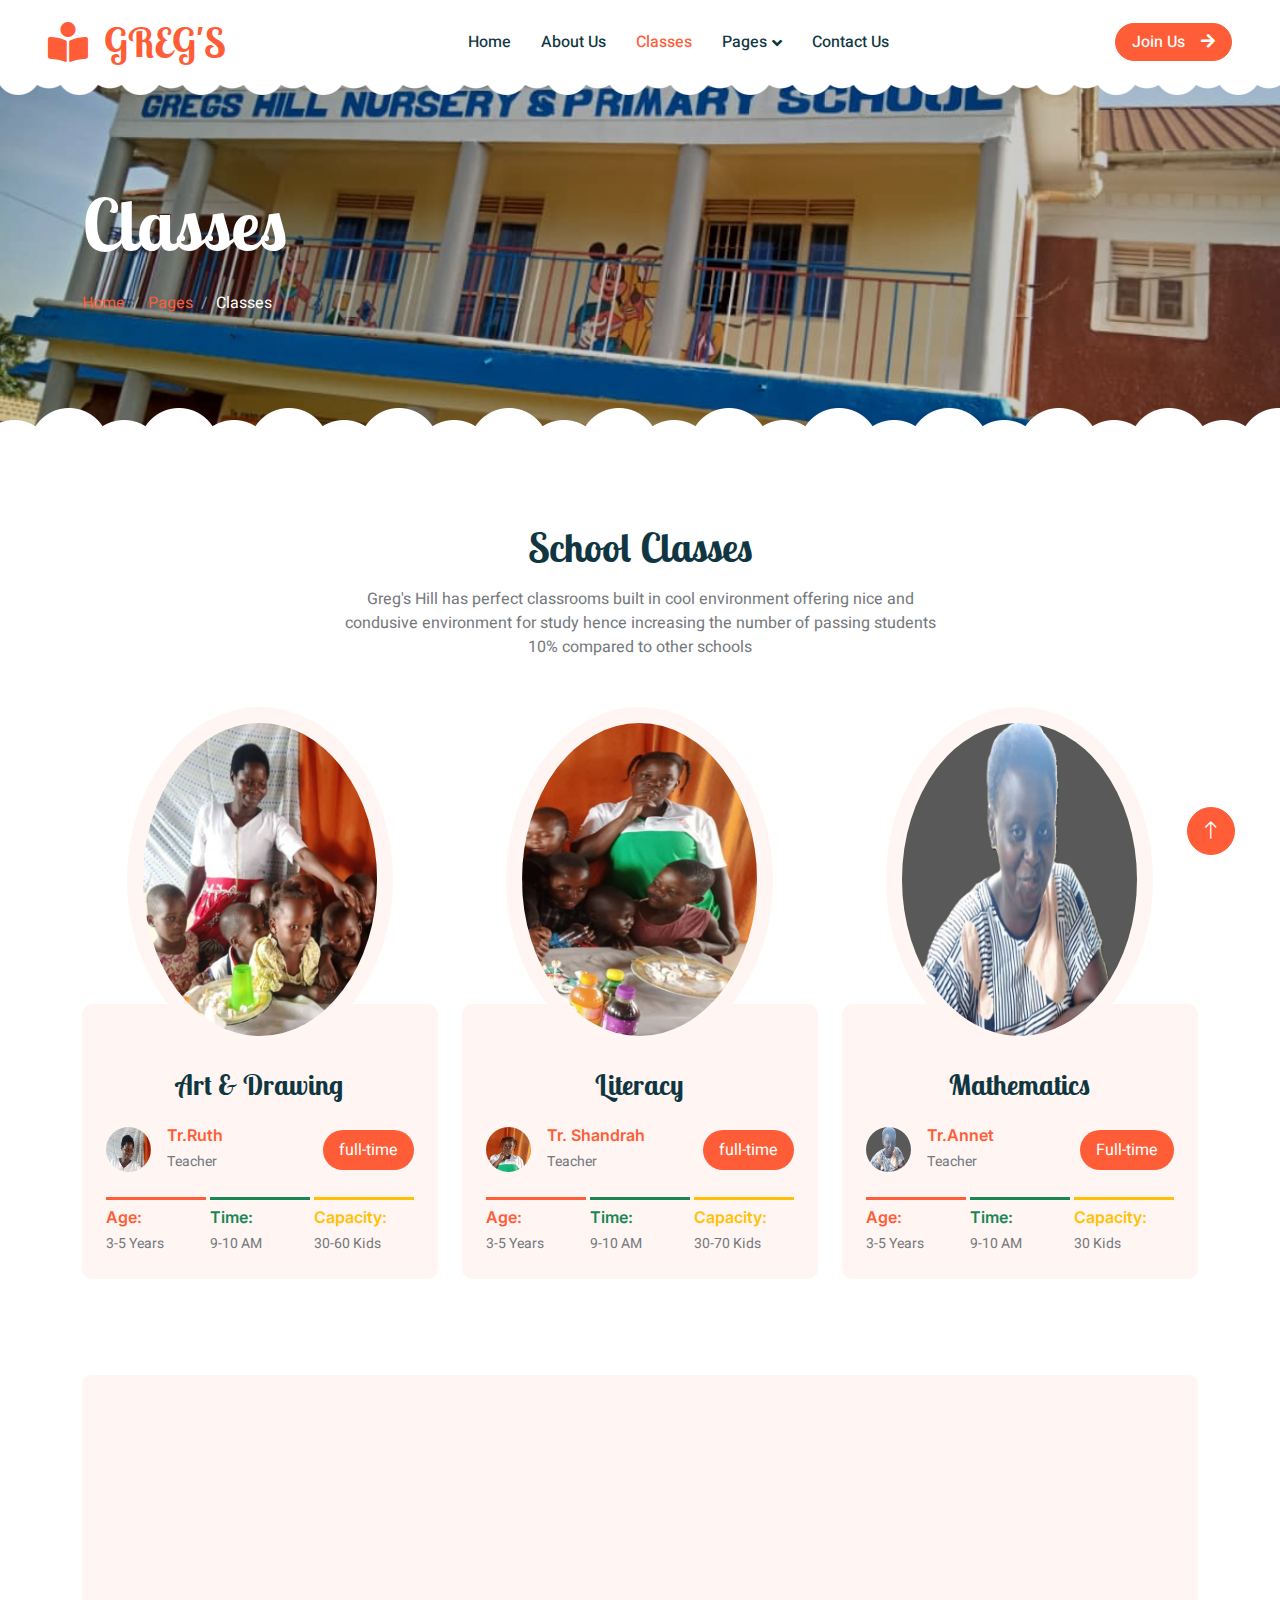
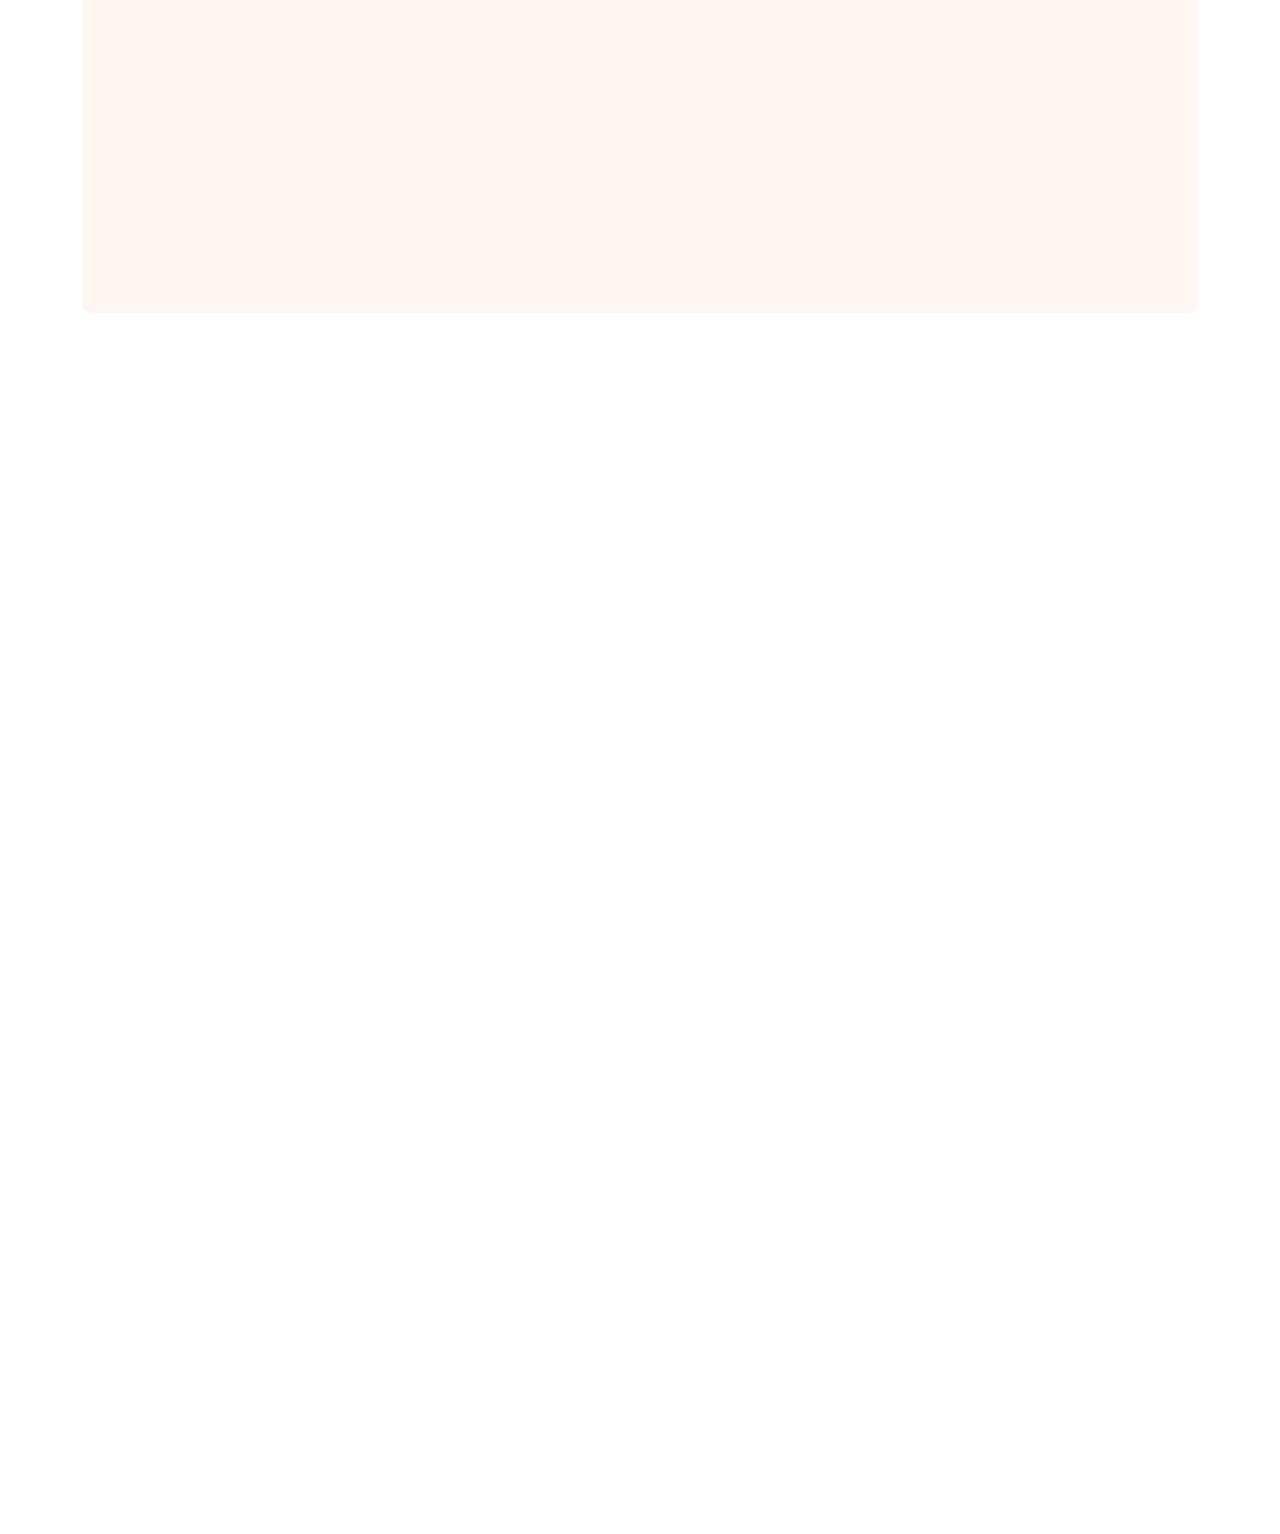
<file: classes.html>
<!DOCTYPE html>
<html lang="en">

<head>
    <meta charset="utf-8">
    <title>Greg's Hill Nursary and primary school</title>
    <meta content="width=device-width, initial-scale=1.0" name="viewport">
    <meta content="" name="keywords">
    <meta content="" name="description">

    <!-- Favicon -->
    <link href="img/favicon.ico" rel="icon">

    <!-- Google Web Fonts -->
    <link rel="preconnect" href="https://fonts.googleapis.com">
    <link rel="preconnect" href="https://fonts.gstatic.com" crossorigin>
    <link href="https://fonts.googleapis.com/css2?family=Heebo:wght@400;500;600&family=Inter:wght@600&family=Lobster+Two:wght@700&display=swap" rel="stylesheet">
    
    <!-- Icon Font Stylesheet -->
    <link href="https://cdnjs.cloudflare.com/ajax/libs/font-awesome/5.10.0/css/all.min.css" rel="stylesheet">
    <link href="https://cdn.jsdelivr.net/npm/bootstrap-icons@1.4.1/font/bootstrap-icons.css" rel="stylesheet">

    <!-- Libraries Stylesheet -->
    <link href="lib/animate/animate.min.css" rel="stylesheet">
    <link href="lib/owlcarousel/assets/owl.carousel.min.css" rel="stylesheet">

    <!-- Customized Bootstrap Stylesheet -->
    <link href="css/bootstrap.min.css" rel="stylesheet">

    <!-- Template Stylesheet -->
    <link href="css/style.css" rel="stylesheet">
</head>

<body>
    <div class="container-xxl bg-white p-0">
        <!-- Spinner Start -->
        <div id="spinner" class="show bg-white position-fixed translate-middle w-100 vh-100 top-50 start-50 d-flex align-items-center justify-content-center">
            <div class="spinner-border text-primary" style="width: 3rem; height: 3rem;" role="status">
                <span class="sr-only">Loading...</span>
            </div>
        </div>
        <!-- Spinner End -->


        <!-- Navbar Start -->
        <nav class="navbar navbar-expand-lg bg-white navbar-light sticky-top px-4 px-lg-5 py-lg-0">
            <a href="index.html" class="navbar-brand">
                <h1 class="m-0 text-primary"><i class="fa fa-book-reader me-3"></i>GREG'S</h1>
            </a>
            <button type="button" class="navbar-toggler" data-bs-toggle="collapse" data-bs-target="#navbarCollapse">
                <span class="navbar-toggler-icon"></span>
            </button>
            <div class="collapse navbar-collapse" id="navbarCollapse">
                <div class="navbar-nav mx-auto">
                    <a href="index.html" class="nav-item nav-link">Home</a>
                    <a href="about.html" class="nav-item nav-link">About Us</a>
                    <a href="classes.html" class="nav-item nav-link active">Classes</a>
                    <div class="nav-item dropdown">
                        <a href="#" class="nav-link dropdown-toggle" data-bs-toggle="dropdown">Pages</a>
                        <div class="dropdown-menu rounded-0 rounded-bottom border-0 shadow-sm m-0">
                            <a href="facility.html" class="dropdown-item">School Facilities</a>
                            <a href="team.html" class="dropdown-item">Popular Teachers</a>
                            <a href="call-to-action.html" class="dropdown-item">Become A Teachers</a>
                            <a href="appointment.html" class="dropdown-item">Make Appointment</a>
                            <a href="testimonial.html" class="dropdown-item">Testimonial</a>
                            <a href="404.html" class="dropdown-item">LLC Error</a>
                        </div>
                    </div>
                    <a href="contact.html" class="nav-item nav-link">Contact Us</a>
                </div>
                <a href="" class="btn btn-primary rounded-pill px-3 d-none d-lg-block">Join Us<i class="fa fa-arrow-right ms-3"></i></a>
            </div>
        </nav>
        <!-- Navbar End -->


        <!-- Page Header End -->
        <div class="container-xxl py-5 page-header position-relative mb-5">
            <div class="container py-5">
                <h1 class="display-2 text-white animated slideInDown mb-4">Classes</h1>
                <nav aria-label="breadcrumb animated slideInDown">
                    <ol class="breadcrumb">
                        <li class="breadcrumb-item"><a href="#">Home</a></li>
                        <li class="breadcrumb-item"><a href="#">Pages</a></li>
                        <li class="breadcrumb-item text-white active" aria-current="page">Classes</li>
                    </ol>
                </nav>
            </div>
        </div>
        <!-- Page Header End -->

<!-- Classes Start -->
<div class="container-xxl py-5">
    <div class="container">
        <div class="text-center mx-auto mb-5 wow fadeInUp" data-wow-delay="0.1s" style="max-width: 600px;">
            <h1 class="mb-3">School Classes</h1>
            <p>Greg's Hill has perfect classrooms built in cool environment offering nice and condusive environment for study hence increasing the number of passing students 10% compared to other schools</p>
        </div>
        <div class="row g-4">
            <div class="col-lg-4 col-md-6 wow fadeInUp" data-wow-delay="0.1s">
                <div class="classes-item">
                    <div class="bg-light rounded-circle w-75 mx-auto p-3">
                        <img class="img-fluid rounded-circle" src="img/team-2.jpg" alt="">
                    </div>
                    <div class="bg-light rounded p-4 pt-5 mt-n5">
                        <a class="d-block text-center h3 mt-3 mb-4" href="">Art & Drawing</a>
                        <div class="d-flex align-items-center justify-content-between mb-4">
                            <div class="d-flex align-items-center">
                                <img class="rounded-circle flex-shrink-0" src="img/Ruth.jpg" alt="" style="width: 45px; height: 45px;">
                                <div class="ms-3">
                                    <h6 class="text-primary mb-1">Tr.Ruth</h6>
                                    <small>Teacher</small>
                                </div>
                            </div>
                            <span class="bg-primary text-white rounded-pill py-2 px-3" href="">full-time</span>
                        </div>
                        <div class="row g-1">
                            <div class="col-4">
                                <div class="border-top border-3 border-primary pt-2">
                                    <h6 class="text-primary mb-1">Age:</h6>
                                    <small>3-5 Years</small>
                                </div>
                            </div>
                            <div class="col-4">
                                <div class="border-top border-3 border-success pt-2">
                                    <h6 class="text-success mb-1">Time:</h6>
                                    <small>9-10 AM</small>
                                </div>
                            </div>
                            <div class="col-4">
                                <div class="border-top border-3 border-warning pt-2">
                                    <h6 class="text-warning mb-1">Capacity:</h6>
                                    <small>30-60 Kids</small>
                                </div>
                            </div>
                        </div>
                    </div>
                </div>
            </div>
            <div class="col-lg-4 col-md-6 wow fadeInUp" data-wow-delay="0.3s">
                <div class="classes-item">
                    <div class="bg-light rounded-circle w-75 mx-auto p-3">
                        <img class="img-fluid rounded-circle" src="img/team-1.jpg" alt="">
                    </div>
                    <div class="bg-light rounded p-4 pt-5 mt-n5">
                        <a class="d-block text-center h3 mt-3 mb-4" href="">Literacy</a>
                        <div class="d-flex align-items-center justify-content-between mb-4">
                            <div class="d-flex align-items-center">
                                <img class="rounded-circle flex-shrink-0" src="img/Shandrah.jpg" alt="" style="width: 45px; height: 45px;">
                                <div class="ms-3">
                                    <h6 class="text-primary mb-1">Tr. Shandrah</h6>
                                    <small>Teacher</small>
                                </div>
                            </div>
                            <span class="bg-primary text-white rounded-pill py-2 px-3" href="">full-time</span>
                        </div>
                        <div class="row g-1">
                            <div class="col-4">
                                <div class="border-top border-3 border-primary pt-2">
                                    <h6 class="text-primary mb-1">Age:</h6>
                                    <small>3-5 Years</small>
                                </div>
                            </div>
                            <div class="col-4">
                                <div class="border-top border-3 border-success pt-2">
                                    <h6 class="text-success mb-1">Time:</h6>
                                    <small>9-10 AM</small>
                                </div>
                            </div>
                            <div class="col-4">
                                <div class="border-top border-3 border-warning pt-2">
                                    <h6 class="text-warning mb-1">Capacity:</h6>
                                    <small>30-70 Kids</small>
                                </div>
                            </div>
                        </div>
                    </div>
                </div>
            </div>
            <div class="col-lg-4 col-md-6 wow fadeInUp" data-wow-delay="0.5s">
                <div class="classes-item">
                    <div class="bg-light rounded-circle w-75 mx-auto p-3">
                        <img class="img-fluid rounded-circle" src="img/team-3.jpg" alt="">
                    </div>
                    <div class="bg-light rounded p-4 pt-5 mt-n5">
                        <a class="d-block text-center h3 mt-3 mb-4" href="">Mathematics</a>
                        <div class="d-flex align-items-center justify-content-between mb-4">
                            <div class="d-flex align-items-center">
                                <img class="rounded-circle flex-shrink-0" src="img/team-3.jpg" alt="" style="width: 45px; height: 45px;">
                                <div class="ms-3">
                                    <h6 class="text-primary mb-1">Tr.Annet</h6>
                                    <small>Teacher</small>
                                </div>
                            </div>
                            <span class="bg-primary text-white rounded-pill py-2 px-3" href="">Full-time</span>
                        </div>
                        <div class="row g-1">
                            <div class="col-4">
                                <div class="border-top border-3 border-primary pt-2">
                                    <h6 class="text-primary mb-1">Age:</h6>
                                    <small>3-5 Years</small>
                                </div>
                            </div>
                            <div class="col-4">
                                <div class="border-top border-3 border-success pt-2">
                                    <h6 class="text-success mb-1">Time:</h6>
                                    <small>9-10 AM</small>
                                </div>
                            </div>
                            <div class="col-4">
                                <div class="border-top border-3 border-warning pt-2">
                                    <h6 class="text-warning mb-1">Capacity:</h6>
                                    <small>30 Kids</small>
                                </div>
                            </div>
                        </div>
                    </div>
                </div>
            </div>
        </div>
    </div>
</div>
<!-- Classes End -->


        <!-- Appointment Start -->
        <div class="container-xxl py-5">
            <div class="container">
                <div class="bg-light rounded">
                    <div class="row g-0">
                        <div class="col-lg-6 wow fadeIn" data-wow-delay="0.1s">
                            <div class="h-100 d-flex flex-column justify-content-center p-5">
                                <h1 class="mb-4">Make Appointment For your students Coaching</h1>
                                <form>
                                    <div class="row g-3">
                                        <div class="col-sm-6">
                                            <div class="form-floating">
                                                <input type="text" class="form-control border-0" id="gname" placeholder="Gurdian Name">
                                                <label for="gname">Gurdian/Parent Name</label>
                                            </div>
                                        </div>
                                        <div class="col-sm-6">
                                            <div class="form-floating">
                                                <input type="email" class="form-control border-0" id="gmail" placeholder="Gurdian Email">
                                                <label for="gmail">Gurdian/Parent Email</label>
                                            </div>
                                        </div>
                                        <div class="col-sm-6">
                                            <div class="form-floating">
                                                <input type="text" class="form-control border-0" id="cname" placeholder="Child Name">
                                                <label for="cname">Student's Name</label>
                                            </div>
                                        </div>
                                        <div class="col-sm-6">
                                            <div class="form-floating">
                                                <input type="text" class="form-control border-0" id="cage" placeholder="Child Age">
                                                <label for="cage">Student's Age</label>
                                            </div>
                                        </div>
                                        <div class="col-12">
                                            <div class="form-floating">
                                                <textarea class="form-control border-0" placeholder="Leave a message here" id="message" style="height: 100px"></textarea>
                                                <label for="message">Message for more information</label>
                                            </div>
                                        </div>
                                        <div class="col-12">
                                            <button class="btn btn-primary w-100 py-3" type="submit">Submit</button>
                                        </div>
                                    </div>
                                </form>
                            </div>
                        </div>
                        <div class="col-lg-6 wow fadeIn" data-wow-delay="0.5s" style="min-height: 400px;">
                            <div class="position-relative h-100">
                                <img class="position-absolute w-100 h-100 rounded" src="img/appointment.jpg" style="object-fit: cover;">
                            </div>
                        </div>
                    </div>
                </div>
            </div>
        </div>
        <!-- Appointment End -->


        <!-- Testimonial Start -->
        <div class="container-xxl py-5">
            <div class="container">
                <div class="text-center mx-auto mb-5 wow fadeInUp" data-wow-delay="0.1s" style="max-width: 600px;">
                    <h1 class="mb-3">What Greg's Hill Parents say!!</h1>
                    <p>Over 10 years Greg's Hill Nursary and primary school has offered the best foundation to it's students giving them the best foundation for to their higher education. <big>Greg's Hill welcomes every one !!</big> </p>
                </div>
                <div class="owl-carousel testimonial-carousel wow fadeInUp" data-wow-delay="0.1s">
                    <div class="testimonial-item bg-light rounded p-5">
                        <p class="fs-5">All my children attended Greg's Hill  and had a very strong base for further education. I can strongly recommend this school.</p>
                        <div class="d-flex align-items-center bg-white me-n5" style="border-radius: 50px 0 0 50px;">
                            <img class="img-fluid flex-shrink-0 rounded-circle" src="img/testimonial-1.jpg" style="width: 90px; height: 90px;">
                            <div class="ps-3">
                                <h3 class="mb-1">Parent Name</h3>
                                <span>Profession</span>
                            </div>
                            <i class="fa fa-quote-right fa-3x text-primary ms-auto d-none d-sm-flex"></i>
                        </div>
                    </div>
                    <div class="testimonial-item bg-light rounded p-5">
                        <p class="fs-5">I was recommended to choose Greg's Hill Nursary and Primary school as a primary school for my son. My son is now in Secondary school, but he still remembers Greg's Hill.</p>
                        <div class="d-flex align-items-center bg-white me-n5" style="border-radius: 50px 0 0 50px;">
                            <img class="img-fluid flex-shrink-0 rounded-circle" src="img/testimonial-2.jpg" style="width: 90px; height: 90px;">
                            <div class="ps-3">
                                <h3 class="mb-1">Parent Name</h3>
                                <span>Profession</span>
                            </div>
                            <i class="fa fa-quote-right fa-3x text-primary ms-auto d-none d-sm-flex"></i>
                        </div>
                    </div>
                    <div class="testimonial-item bg-light rounded p-5">
                        <p class="fs-5">I want to thank all teachers who do their best to provide our children with qualitative and useful knowledge.</p>
                        <div class="d-flex align-items-center bg-white me-n5" style="border-radius: 50px 0 0 50px;">
                            <img class="img-fluid flex-shrink-0 rounded-circle" src="img/testimonial-3.jpg" style="width: 90px; height: 90px;">
                            <div class="ps-3">
                                <h3 class="mb-1">Parent Name</h3>
                                <span>Profession</span>
                            </div>
                            <i class="fa fa-quote-right fa-3x text-primary ms-auto d-none d-sm-flex"></i>
                        </div>
                    </div>
                </div>
            </div>
        </div>
        <!-- Testimonial End -->


        <!-- Footer Start -->
        <div class="container-fluid bg-dark text-white-50 footer pt-5 mt-5 wow fadeIn" data-wow-delay="0.1s">
            <div class="container py-5">
                <div class="row g-5">
                    <div class="col-lg-3 col-md-6">
                        <h3 class="text-white mb-4">Contact Greg's Hill</h3>
                        <p class="mb-2"><i class="fa fa-map-marker-alt me-3"></i>kampala, Mukono, Uganda</p>
                        <p class="mb-2"><i class="fa fa-phone-alt me-3"></i>+256-754945447</p>
                        <p class="mb-2"><i class="fa fa-envelope me-3"></i>Greg'sHill@gmail.com</p>
                        <div class="d-flex pt-2">
                            <a class="btn btn-outline-light btn-social" href=""><i class="fab fa-twitter"></i></a>
                            <a class="btn btn-outline-light btn-social" href=""><i class="fab fa-facebook-f"></i></a>
                            <a class="btn btn-outline-light btn-social" href=""><i class="fab fa-youtube"></i></a>
                            <a class="btn btn-outline-light btn-social" href=""><i class="fab fa-linkedin-in"></i></a>
                        </div>
                    </div>
                    <div class="col-lg-3 col-md-6">
                        <h3 class="text-white mb-4">Quick Links</h3>
                        <a class="btn btn-link text-white-50" href="">About Us</a>
                        <a class="btn btn-link text-white-50" href="">Contact Us</a>
                        <a class="btn btn-link text-white-50" href="">Our Services</a>
                        <a class="btn btn-link text-white-50" href="">Privacy Policy</a>
                        <a class="btn btn-link text-white-50" href="">Terms & Condition</a>
                    </div>
                    <div class="col-lg-3 col-md-6">
                        <h3 class="text-white mb-4">Photo Gallery</h3>
                        <div class="row g-2 pt-2">
                            <div class="col-4">
                                <img class="img-fluid rounded bg-light p-1" src="/img/gal_pic.jpg" alt="">
                            </div>
                            <div class="col-4">
                                <img class="img-fluid rounded bg-light p-1" src="/img/gall-pic.jpg" alt="">
                            </div>
                            <div class="col-4">
                                <img class="img-fluid rounded bg-light p-1" src="img/std_studyg.jpg" alt="">
                            </div>
                            <div class="col-4">
                                <img class="img-fluid rounded bg-light p-1" src="img/Fot.jpg" alt="">
                            </div>
                            <div class="col-4">
                                <img class="img-fluid rounded bg-light p-1" src="img/foot.jpg" alt="">
                            </div>
                            <div class="col-4">
                                <img class="img-fluid rounded bg-light p-1" src="img/cool.jpg" alt="">
                            </div>
                        </div>
                    </div>
                    <div class="col-lg-3 col-md-6">
                        <h3 class="text-white mb-4">Newsletter</h3>
                        <p>Contact us for any news Concerning Greg's Hill Nursary and primary school</p>
                        <div class="position-relative mx-auto" style="max-width: 400px;">
                            <input class="form-control bg-transparent w-100 py-3 ps-4 pe-5" type="text" placeholder="Your email">
                            <button type="button" class="btn btn-primary py-2 position-absolute top-0 end-0 mt-2 me-2">send</button>
                        </div>
                    </div>
                </div>
            </div>
            <div class="container">
                <div class="copyright">
                    <div class="row">
                        <div class="col-md-6 text-center text-md-start mb-3 mb-md-0">
                            &copy; <a class="border-bottom" href="#">Greg's Hill Nur & pri Website</a>, All Right Reserved. 
							
							<!--/*** This template is free as long as you keep the footer author’s credit link/attribution link/backlink. If you'd like to use the template without the footer author’s credit link/attribution link/backlink, you can purchase the Credit Removal License from "https://htmlcodex.com/credit-removal". Thank you for your support. ***/-->
							Designed By <a class="border-bottom" href="https://htmlcodex.com">Liky Lancers Company</a>
                        </div>
                        <div class="col-md-6 text-center text-md-end">
                            <div class="footer-menu">
                                <a href="">Home</a>
                                <a href="">Cookies</a>
                                <a href="">Help</a>
                                <a href="">FQAs</a>
                            </div>
                        </div>
                    </div>
                </div>
            </div>
        </div>
        <!-- Footer End -->


        <!-- Back to Top -->
        <a href="#" class="btn btn-lg btn-primary btn-lg-square back-to-top"><i class="bi bi-arrow-up"></i></a>
    </div>

    <!-- JavaScript Libraries -->
    <script src="https://code.jquery.com/jquery-3.4.1.min.js"></script>
    <script src="https://cdn.jsdelivr.net/npm/bootstrap@5.0.0/dist/js/bootstrap.bundle.min.js"></script>
    <script src="lib/wow/wow.min.js"></script>
    <script src="lib/easing/easing.min.js"></script>
    <script src="lib/waypoints/waypoints.min.js"></script>
    <script src="lib/owlcarousel/owl.carousel.min.js"></script>

    <!-- Template Javascript -->
    <script src="js/main.js"></script>
</body>

</html>
</file>
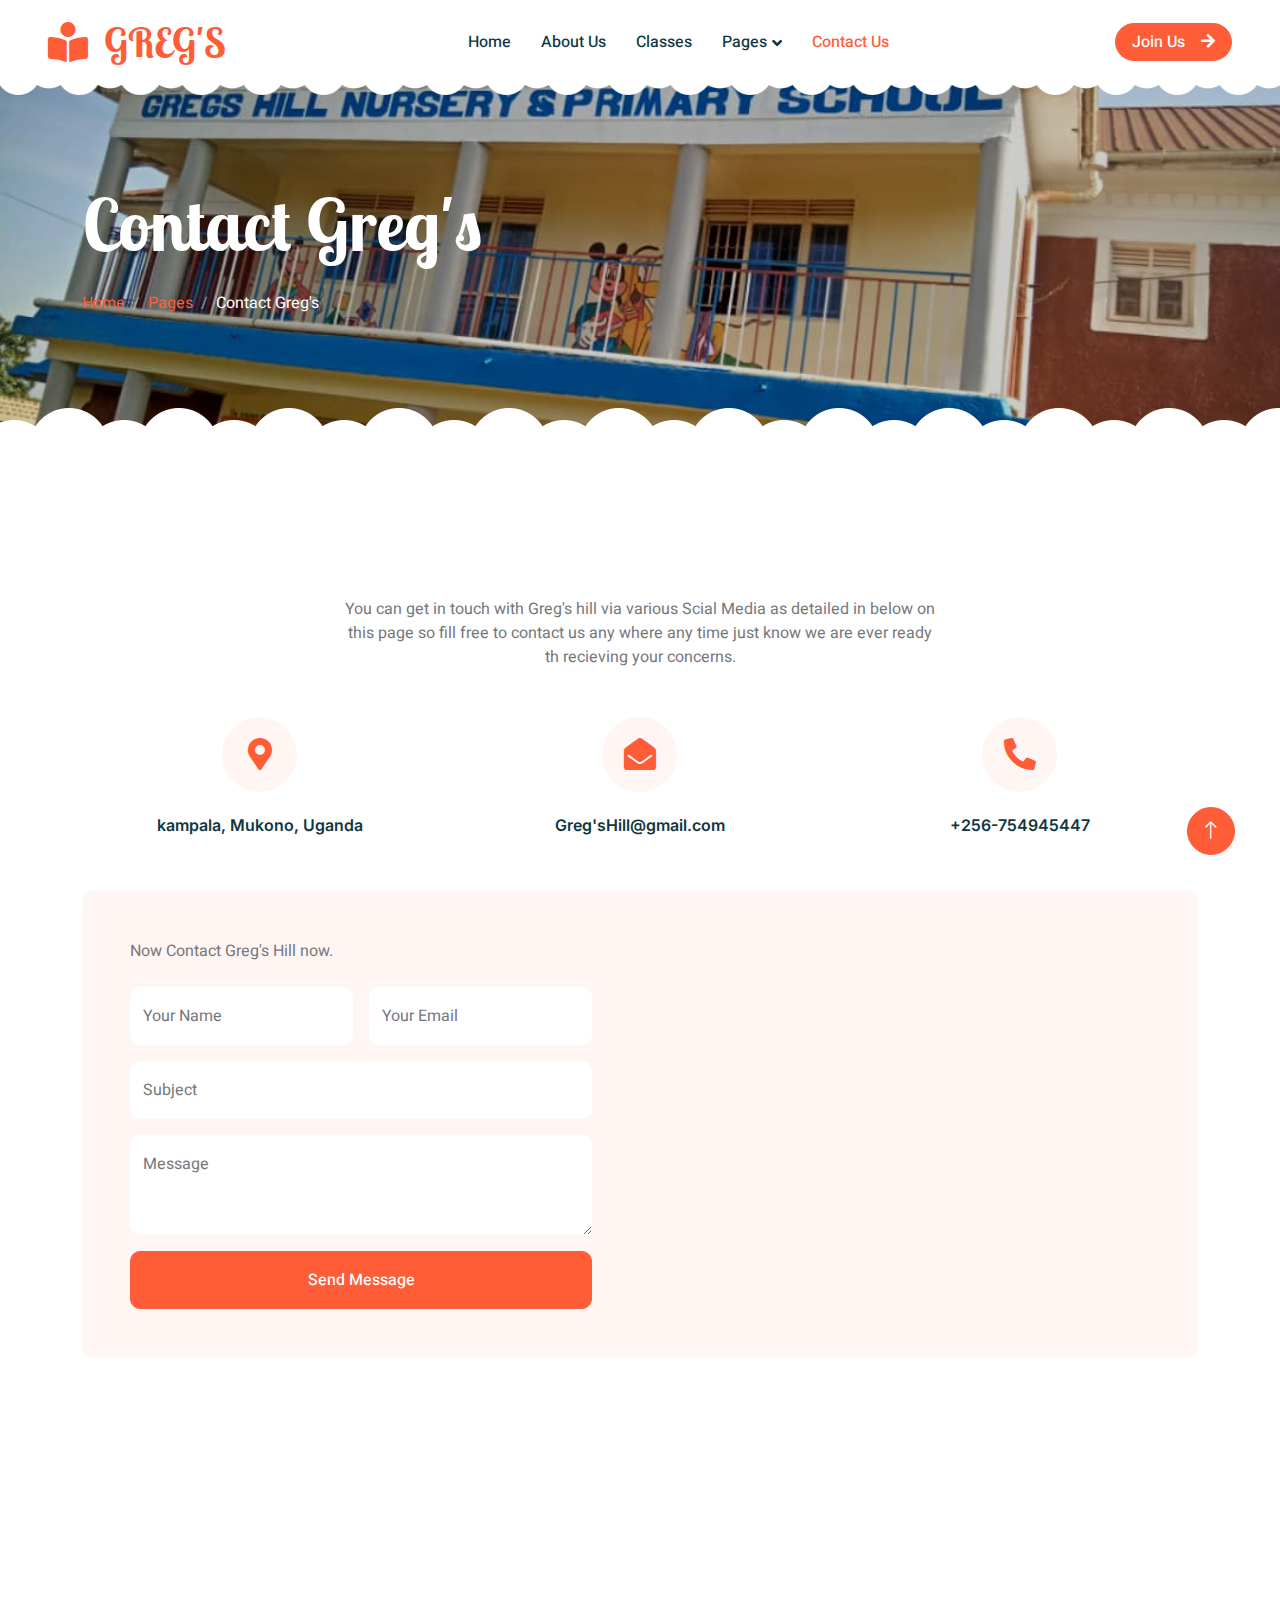
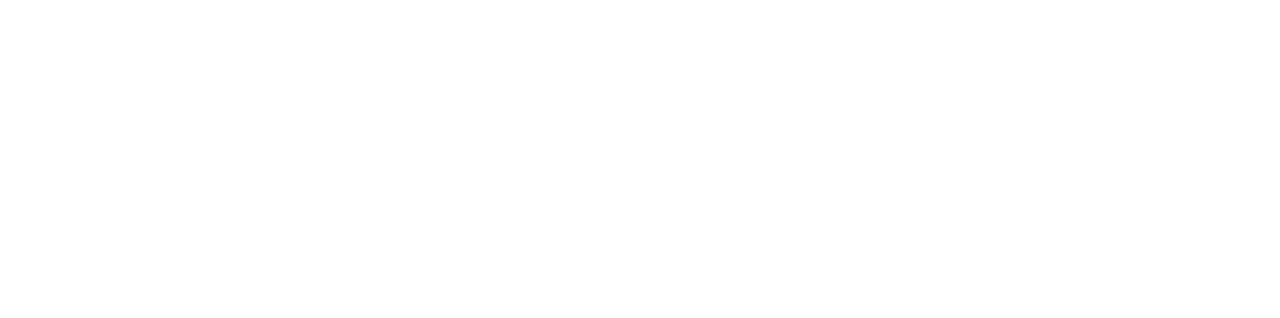
<file: contact.html>
<!DOCTYPE html>
<html lang="en">

<head>
    <meta charset="utf-8">
    <title>Greg's Hill Nursary and primary school</title>
    <meta content="width=device-width, initial-scale=1.0" name="viewport">
    <meta content="" name="keywords">
    <meta content="" name="description">

    <!-- Favicon -->
    <link href="img/favicon.ico" rel="icon">

    <!-- Google Web Fonts -->
    <link rel="preconnect" href="https://fonts.googleapis.com">
    <link rel="preconnect" href="https://fonts.gstatic.com" crossorigin>
    <link href="https://fonts.googleapis.com/css2?family=Heebo:wght@400;500;600&family=Inter:wght@600&family=Lobster+Two:wght@700&display=swap" rel="stylesheet">
    
    <!-- Icon Font Stylesheet -->
    <link href="https://cdnjs.cloudflare.com/ajax/libs/font-awesome/5.10.0/css/all.min.css" rel="stylesheet">
    <link href="https://cdn.jsdelivr.net/npm/bootstrap-icons@1.4.1/font/bootstrap-icons.css" rel="stylesheet">

    <!-- Libraries Stylesheet -->
    <link href="lib/animate/animate.min.css" rel="stylesheet">
    <link href="lib/owlcarousel/assets/owl.carousel.min.css" rel="stylesheet">

    <!-- Customized Bootstrap Stylesheet -->
    <link href="css/bootstrap.min.css" rel="stylesheet">

    <!-- Template Stylesheet -->
    <link href="css/style.css" rel="stylesheet">
</head>

<body>
    <div class="container-xxl bg-white p-0">
        <!-- Spinner Start -->
        <div id="spinner" class="show bg-white position-fixed translate-middle w-100 vh-100 top-50 start-50 d-flex align-items-center justify-content-center">
            <div class="spinner-border text-primary" style="width: 3rem; height: 3rem;" role="status">
                <span class="sr-only">Loading...</span>
            </div>
        </div>
        <!-- Spinner End -->


        <!-- Navbar Start -->
        <nav class="navbar navbar-expand-lg bg-white navbar-light sticky-top px-4 px-lg-5 py-lg-0">
            <a href="index.html" class="navbar-brand">
                <h1 class="m-0 text-primary"><i class="fa fa-book-reader me-3"></i>GREG'S</h1>
            </a>
            <button type="button" class="navbar-toggler" data-bs-toggle="collapse" data-bs-target="#navbarCollapse">
                <span class="navbar-toggler-icon"></span>
            </button>
            <div class="collapse navbar-collapse" id="navbarCollapse">
                <div class="navbar-nav mx-auto">
                    <a href="index.html" class="nav-item nav-link">Home</a>
                    <a href="about.html" class="nav-item nav-link">About Us</a>
                    <a href="classes.html" class="nav-item nav-link">Classes</a>
                    <div class="nav-item dropdown">
                        <a href="#" class="nav-link dropdown-toggle" data-bs-toggle="dropdown">Pages</a>
                        <div class="dropdown-menu rounded-0 rounded-bottom border-0 m-0">
                            <a href="facility.html" class="dropdown-item">School Facilities</a>
                            <a href="team.html" class="dropdown-item">Popular Teachers</a>
                            <a href="call-to-action.html" class="dropdown-item">Become A Teachers</a>
                            <a href="appointment.html" class="dropdown-item">Make Appointment</a>
                            <a href="testimonial.html" class="dropdown-item">Testimonial</a>
                            <a href="404.html" class="dropdown-item">LLC Error</a>
                        </div>
                    </div>
                    <a href="contact.html" class="nav-item nav-link active">Contact Us</a>
                </div>
                <a href="" class="btn btn-primary rounded-pill px-3 d-none d-lg-block">Join Us<i class="fa fa-arrow-right ms-3"></i></a>
            </div>
        </nav>
        <!-- Navbar End -->


        <!-- Page Header End -->
        <div class="container-xxl py-5 page-header position-relative mb-5">
            <div class="container py-5">
                <h1 class="display-2 text-white animated slideInDown mb-4">Contact Greg's </h1>
                <nav aria-label="breadcrumb animated slideInDown">
                    <ol class="breadcrumb">
                        <li class="breadcrumb-item"><a href="#">Home</a></li>
                        <li class="breadcrumb-item"><a href="#">Pages</a></li>
                        <li class="breadcrumb-item text-white active" aria-current="page">Contact Greg's</li>
                    </ol>
                </nav>
            </div>
        </div>
        <!-- Page Header End -->


        <!-- Contact Start -->
        <div class="container-xxl py-5">
            <div class="container">
                <div class="text-center mx-auto mb-5 wow fadeInUp" data-wow-delay="0.1s" style="max-width: 600px;">
                    <h1 class="mb-3">                        <h3 class="text-white mb-4">Contact Greg's Hill</h3>
                    </h1>
                    <p>You can get in touch with Greg's hill via various Scial Media as detailed in below on this page so fill free to contact us 
                        any where any time just know we are ever ready th recieving your concerns.
                    </p>
                </div>
                <div class="row g-4 mb-5">
                    <div class="col-md-6 col-lg-4 text-center wow fadeInUp" data-wow-delay="0.1s">
                        <div class="bg-light rounded-circle d-inline-flex align-items-center justify-content-center mb-4" style="width: 75px; height: 75px;">
                            <i class="fa fa-map-marker-alt fa-2x text-primary"></i>
                        </div>
                        <h6>kampala, Mukono, Uganda</h6>
                    </div>
                    <div class="col-md-6 col-lg-4 text-center wow fadeInUp" data-wow-delay="0.3s">
                        <div class="bg-light rounded-circle d-inline-flex align-items-center justify-content-center mb-4" style="width: 75px; height: 75px;">
                            <i class="fa fa-envelope-open fa-2x text-primary"></i>
                        </div>
                        <h6>Greg'sHill@gmail.com</h6>
                    </div>
                    <div class="col-md-6 col-lg-4 text-center wow fadeInUp" data-wow-delay="0.5s">
                        <div class="bg-light rounded-circle d-inline-flex align-items-center justify-content-center mb-4" style="width: 75px; height: 75px;">
                            <i class="fa fa-phone-alt fa-2x text-primary"></i>
                        </div>
                        <h6>+256-754945447</h6>
                    </div>
                </div>
                <div class="bg-light rounded">
                    <div class="row g-0">
                        <div class="col-lg-6 wow fadeIn" data-wow-delay="0.1s">
                            <div class="h-100 d-flex flex-column justify-content-center p-5">
                                <p class="mb-4">Now Contact Greg's Hill now</a>.</p>
                                <form>
                                    <div class="row g-3">
                                        <div class="col-sm-6">
                                            <div class="form-floating">
                                                <input type="text" class="form-control border-0" id="name" placeholder="Your Name">
                                                <label for="name">Your Name</label>
                                            </div>
                                        </div>
                                        <div class="col-sm-6">
                                            <div class="form-floating">
                                                <input type="email" class="form-control border-0" id="email" placeholder="Your Email">
                                                <label for="email">Your Email</label>
                                            </div>
                                        </div>
                                        <div class="col-12">
                                            <div class="form-floating">
                                                <input type="text" class="form-control border-0" id="subject" placeholder="Subject">
                                                <label for="subject">Subject</label>
                                            </div>
                                        </div>
                                        <div class="col-12">
                                            <div class="form-floating">
                                                <textarea class="form-control border-0" placeholder="Leave a message here" id="message" style="height: 100px"></textarea>
                                                <label for="message">Message</label>
                                            </div>
                                        </div>
                                        <div class="col-12">
                                            <button class="btn btn-primary w-100 py-3" type="submit">Send Message</button>
                                        </div>
                                    </div>
                                </form>
                            </div>
                        </div>
                        <div class="col-lg-6 wow fadeIn" data-wow-delay="0.5s" style="min-height: 400px;">
                            <div class="position-relative h-100">
                                <iframe class="position-relative rounded w-100 h-100"
                                src="https://www.google.com/maps/embed?pb=!1m18!1m12!1m3!1d3001156.4288297426!2d-78.01371936852176!3d42.72876761954724!2m3!1f0!2f0!3f0!3m2!1i1024!2i768!4f13.1!3m3!1m2!1s0x4ccc4bf0f123a5a9%3A0xddcfc6c1de189567!2sNew%20York%2C%20USA!5e0!3m2!1sen!2sbd!4v1603794290143!5m2!1sen!2sbd"
                                frameborder="0" style="min-height: 400px; border:0;" allowfullscreen="" aria-hidden="false"
                                tabindex="0"></iframe>
                            </div>
                        </div>
                    </div>
                </div>
            </div>
        </div>
        <!-- Contact End -->


        <!-- Footer Start -->
        <div class="container-fluid bg-dark text-white-50 footer pt-5 mt-5 wow fadeIn" data-wow-delay="0.1s">
            <div class="container py-5">
                <div class="row g-5">
                    <div class="col-lg-3 col-md-6">
                        <h3 class="text-white mb-4">Get In Touch</h3>
                        <p class="mb-2"><i class="fa fa-map-marker-alt me-3"></i>123 Street, New York, USA</p>
                        <p class="mb-2"><i class="fa fa-phone-alt me-3"></i>+012 345 67890</p>
                        <p class="mb-2"><i class="fa fa-envelope me-3"></i>info@example.com</p>
                        <div class="d-flex pt-2">
                            <a class="btn btn-outline-light btn-social" href=""><i class="fab fa-twitter"></i></a>
                            <a class="btn btn-outline-light btn-social" href=""><i class="fab fa-facebook-f"></i></a>
                            <a class="btn btn-outline-light btn-social" href=""><i class="fab fa-youtube"></i></a>
                            <a class="btn btn-outline-light btn-social" href=""><i class="fab fa-linkedin-in"></i></a>
                        </div>
                    </div>
                    <div class="col-lg-3 col-md-6">
                        <h3 class="text-white mb-4">Quick Links</h3>
                        <a class="btn btn-link text-white-50" href="">About Us</a>
                        <a class="btn btn-link text-white-50" href="">Contact Us</a>
                        <a class="btn btn-link text-white-50" href="">Our Services</a>
                        <a class="btn btn-link text-white-50" href="">Privacy Policy</a>
                        <a class="btn btn-link text-white-50" href="">Terms & Condition</a>
                    </div>
                    <div class="col-lg-3 col-md-6">
                        <h3 class="text-white mb-4">Photo Gallery</h3>
                        <div class="row g-2 pt-2">
                            <div class="col-4">
                                <img class="img-fluid rounded bg-light p-1" src="/img/gal_pic.jpg" alt="">
                            </div>
                            <div class="col-4">
                                <img class="img-fluid rounded bg-light p-1" src="/img/gall-pic.jpg" alt="">
                            </div>
                            <div class="col-4">
                                <img class="img-fluid rounded bg-light p-1" src="img/std_studyg.jpg" alt="">
                            </div>
                            <div class="col-4">
                                <img class="img-fluid rounded bg-light p-1" src="img/Fot.jpg" alt="">
                            </div>
                            <div class="col-4">
                                <img class="img-fluid rounded bg-light p-1" src="img/foot.jpg" alt="">
                            </div>
                            <div class="col-4">
                                <img class="img-fluid rounded bg-light p-1" src="img/cool.jpg" alt="">
                            </div>
                        </div>
                    </div>
                    <div class="col-lg-3 col-md-6">
                        <h3 class="text-white mb-4">Newsletter</h3>
                        <p>Dolor amet sit justo amet elitr clita ipsum elitr est.</p>
                        <div class="position-relative mx-auto" style="max-width: 400px;">
                            <input class="form-control bg-transparent w-100 py-3 ps-4 pe-5" type="text" placeholder="Your email">
                            <button type="button" class="btn btn-primary py-2 position-absolute top-0 end-0 mt-2 me-2">SignUp</button>
                        </div>
                    </div>
                </div>
            </div>
            <div class="container">
                <div class="copyright">
                    <div class="row">
                        <div class="col-md-6 text-center text-md-start mb-3 mb-md-0">
                            &copy; <a class="border-bottom" href="#">Your Site Name</a>, All Right Reserved. 
							
							<!--/*** This template is free as long as you keep the footer author’s credit link/attribution link/backlink. If you'd like to use the template without the footer author’s credit link/attribution link/backlink, you can purchase the Credit Removal License from "https://htmlcodex.com/credit-removal". Thank you for your support. ***/-->
							Designed By <a class="border-bottom" href="https://htmlcodex.com">HTML Codex</a>
                        </div>
                        <div class="col-md-6 text-center text-md-end">
                            <div class="footer-menu">
                                <a href="">Home</a>
                                <a href="">Cookies</a>
                                <a href="">Help</a>
                                <a href="">FQAs</a>
                            </div>
                        </div>
                    </div>
                </div>
            </div>
        </div>
        <!-- Footer End -->


        <!-- Back to Top -->
        <a href="#" class="btn btn-lg btn-primary btn-lg-square back-to-top"><i class="bi bi-arrow-up"></i></a>
    </div>

    <!-- JavaScript Libraries -->
    <script src="https://code.jquery.com/jquery-3.4.1.min.js"></script>
    <script src="https://cdn.jsdelivr.net/npm/bootstrap@5.0.0/dist/js/bootstrap.bundle.min.js"></script>
    <script src="lib/wow/wow.min.js"></script>
    <script src="lib/easing/easing.min.js"></script>
    <script src="lib/waypoints/waypoints.min.js"></script>
    <script src="lib/owlcarousel/owl.carousel.min.js"></script>

    <!-- Template Javascript -->
    <script src="js/main.js"></script>
</body>

</html>
</file>
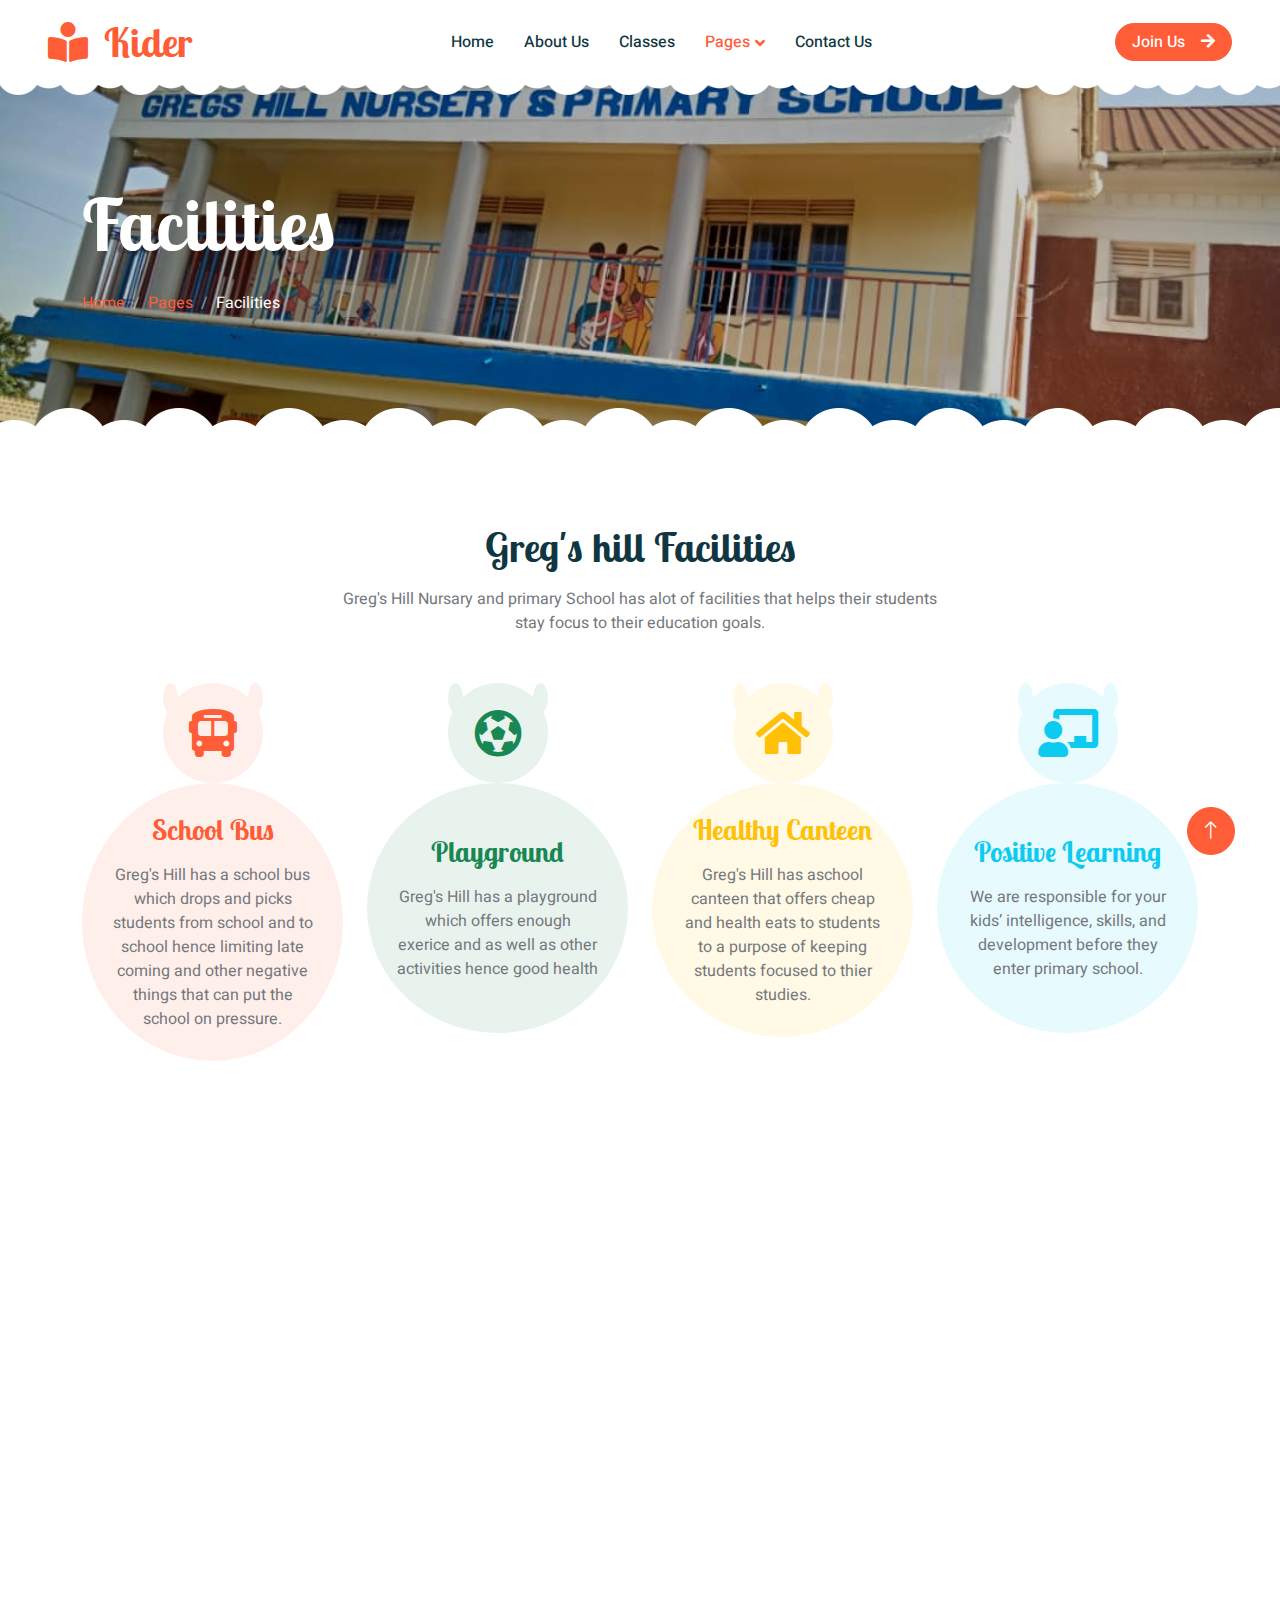
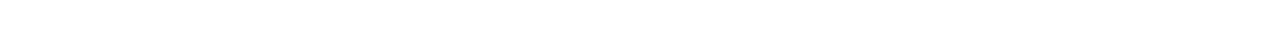
<file: facility.html>
<!DOCTYPE html>
<html lang="en">

<head>
    <meta charset="utf-8">
    <title>Kider - Preschool Website Template</title>
    <meta content="width=device-width, initial-scale=1.0" name="viewport">
    <meta content="" name="keywords">
    <meta content="" name="description">

    <!-- Favicon -->
    <link href="img/favicon.ico" rel="icon">

    <!-- Google Web Fonts -->
    <link rel="preconnect" href="https://fonts.googleapis.com">
    <link rel="preconnect" href="https://fonts.gstatic.com" crossorigin>
    <link href="https://fonts.googleapis.com/css2?family=Heebo:wght@400;500;600&family=Inter:wght@600&family=Lobster+Two:wght@700&display=swap" rel="stylesheet">
    
    <!-- Icon Font Stylesheet -->
    <link href="https://cdnjs.cloudflare.com/ajax/libs/font-awesome/5.10.0/css/all.min.css" rel="stylesheet">
    <link href="https://cdn.jsdelivr.net/npm/bootstrap-icons@1.4.1/font/bootstrap-icons.css" rel="stylesheet">

    <!-- Libraries Stylesheet -->
    <link href="lib/animate/animate.min.css" rel="stylesheet">
    <link href="lib/owlcarousel/assets/owl.carousel.min.css" rel="stylesheet">

    <!-- Customized Bootstrap Stylesheet -->
    <link href="css/bootstrap.min.css" rel="stylesheet">

    <!-- Template Stylesheet -->
    <link href="css/style.css" rel="stylesheet">
</head>

<body>
    <div class="container-xxl bg-white p-0">
        <!-- Spinner Start -->
        <div id="spinner" class="show bg-white position-fixed translate-middle w-100 vh-100 top-50 start-50 d-flex align-items-center justify-content-center">
            <div class="spinner-border text-primary" style="width: 3rem; height: 3rem;" role="status">
                <span class="sr-only">Loading...</span>
            </div>
        </div>
        <!-- Spinner End -->


        <!-- Navbar Start -->
        <nav class="navbar navbar-expand-lg bg-white navbar-light sticky-top px-4 px-lg-5 py-lg-0">
            <a href="index.html" class="navbar-brand">
                <h1 class="m-0 text-primary"><i class="fa fa-book-reader me-3"></i>Kider</h1>
            </a>
            <button type="button" class="navbar-toggler" data-bs-toggle="collapse" data-bs-target="#navbarCollapse">
                <span class="navbar-toggler-icon"></span>
            </button>
            <div class="collapse navbar-collapse" id="navbarCollapse">
                <div class="navbar-nav mx-auto">
                    <a href="index.html" class="nav-item nav-link">Home</a>
                    <a href="about.html" class="nav-item nav-link">About Us</a>
                    <a href="classes.html" class="nav-item nav-link">Classes</a>
                    <div class="nav-item dropdown">
                        <a href="#" class="nav-link dropdown-toggle active" data-bs-toggle="dropdown">Pages</a>
                        <div class="dropdown-menu rounded-0 rounded-bottom border-0 shadow-sm m-0">
                            <a href="facility.html" class="dropdown-item active">School Facilities</a>
                            <a href="team.html" class="dropdown-item">Popular Teachers</a>
                            <a href="call-to-action.html" class="dropdown-item">Become A Teachers</a>
                            <a href="appointment.html" class="dropdown-item">Make Appointment</a>
                            <a href="testimonial.html" class="dropdown-item">Testimonial</a>
                            <a href="404.html" class="dropdown-item">404 Error</a>
                        </div>
                    </div>
                    <a href="contact.html" class="nav-item nav-link">Contact Us</a>
                </div>
                <a href="" class="btn btn-primary rounded-pill px-3 d-none d-lg-block">Join Us<i class="fa fa-arrow-right ms-3"></i></a>
            </div>
        </nav>
        <!-- Navbar End -->


        <!-- Page Header End -->
        <div class="container-xxl py-5 page-header position-relative mb-5">
            <div class="container py-5">
                <h1 class="display-2 text-white animated slideInDown mb-4">Facilities</h1>
                <nav aria-label="breadcrumb animated slideInDown">
                    <ol class="breadcrumb">
                        <li class="breadcrumb-item"><a href="#">Home</a></li>
                        <li class="breadcrumb-item"><a href="#">Pages</a></li>
                        <li class="breadcrumb-item text-white active" aria-current="page">Facilities</li>
                    </ol>
                </nav>
            </div>
        </div>
        <!-- Page Header End -->


        <!-- Facilities Start -->
        <div class="container-xxl py-5">
            <div class="container">
                <div class="text-center mx-auto mb-5 wow fadeInUp" data-wow-delay="0.1s" style="max-width: 600px;">
                    <h1 class="mb-3">Greg's hill Facilities</h1>
                    <p>Greg's Hill Nursary and primary School has alot of facilities that helps their students stay focus to their education goals.</p>
                </div>
                <div class="row g-4">
                    <div class="col-lg-3 col-sm-6 wow fadeInUp" data-wow-delay="0.1s">
                        <div class="facility-item">
                            <div class="facility-icon bg-primary">
                                <span class="bg-primary"></span>
                                <i class="fa fa-bus-alt fa-3x text-primary"></i>
                                <span class="bg-primary"></span>
                            </div>
                            <div class="facility-text bg-primary">
                                <h3 class="text-primary mb-3">School Bus</h3>
                                <p class="mb-0">Greg's Hill has a school bus which drops and picks students from school and to school hence limiting late coming and other negative things that can put the school on pressure.</p>
                            </div>
                        </div>
                    </div>
                    <div class="col-lg-3 col-sm-6 wow fadeInUp" data-wow-delay="0.3s">
                        <div class="facility-item">
                            <div class="facility-icon bg-success">
                                <span class="bg-success"></span>
                                <i class="fa fa-futbol fa-3x text-success"></i>
                                <span class="bg-success"></span>
                            </div>
                            <div class="facility-text bg-success">
                                <h3 class="text-success mb-3">Playground</h3>
                                <p class="mb-0">Greg's Hill has a playground which offers enough exerice and as well as other activities hence good health</p>
                            </div>
                        </div>
                    </div>
                    <div class="col-lg-3 col-sm-6 wow fadeInUp" data-wow-delay="0.5s">
                        <div class="facility-item">
                            <div class="facility-icon bg-warning">
                                <span class="bg-warning"></span>
                                <i class="fa fa-home fa-3x text-warning"></i>
                                <span class="bg-warning"></span>
                            </div>
                            <div class="facility-text bg-warning">
                                <h3 class="text-warning mb-3">Healthy Canteen</h3>
                                <p class="mb-0">Greg's Hill has aschool canteen that offers cheap and health eats to students to a purpose of keeping students focused to thier studies.</p>
                            </div>
                        </div>
                    </div>
                    <div class="col-lg-3 col-sm-6 wow fadeInUp" data-wow-delay="0.7s">
                        <div class="facility-item">
                            <div class="facility-icon bg-info">
                                <span class="bg-info"></span>
                                <i class="fa fa-chalkboard-teacher fa-3x text-info"></i>
                                <span class="bg-info"></span>
                            </div>
                            <div class="facility-text bg-info">
                                <h3 class="text-info mb-3">Positive Learning</h3>
                                <p class="mb-0">We are responsible for your kids’ intelligence, skills, and development before they enter primary school.</p>
                            </div>
                        </div>
                    </div>
                </div>
            </div>
        </div>
        <!-- Facilities End -->


        <!-- Footer Start -->
        <div class="container-fluid bg-dark text-white-50 footer pt-5 mt-5 wow fadeIn" data-wow-delay="0.1s">
            <div class="container py-5">
                <div class="row g-5">
                    <div class="col-lg-3 col-md-6">
                        <h3 class="text-white mb-4">Contact Greg's Hill</h3>
                        <p class="mb-2"><i class="fa fa-map-marker-alt me-3"></i>kampala, Mukono, Uganda</p>
                        <p class="mb-2"><i class="fa fa-phone-alt me-3"></i>+256-754945447</p>
                        <p class="mb-2"><i class="fa fa-envelope me-3"></i>Greg'sHill@gmail.com</p>
                        <div class="d-flex pt-2">
                            <a class="btn btn-outline-light btn-social" href=""><i class="fab fa-twitter"></i></a>
                            <a class="btn btn-outline-light btn-social" href=""><i class="fab fa-facebook-f"></i></a>
                            <a class="btn btn-outline-light btn-social" href=""><i class="fab fa-youtube"></i></a>
                            <a class="btn btn-outline-light btn-social" href=""><i class="fab fa-linkedin-in"></i></a>
                        </div>
                    </div>
                    <div class="col-lg-3 col-md-6">
                        <h3 class="text-white mb-4">Quick Links</h3>
                        <a class="btn btn-link text-white-50" href="">About Us</a>
                        <a class="btn btn-link text-white-50" href="">Contact Us</a>
                        <a class="btn btn-link text-white-50" href="">Our Services</a>
                        <a class="btn btn-link text-white-50" href="">Privacy Policy</a>
                        <a class="btn btn-link text-white-50" href="">Terms & Condition</a>
                    </div>
                    <div class="col-lg-3 col-md-6">
                        <h3 class="text-white mb-4">Photo Gallery</h3>
                        <div class="row g-2 pt-2">
                            <div class="col-4">
                                <img class="img-fluid rounded bg-light p-1" src="/img/gal_pic.jpg" alt="">
                            </div>
                            <div class="col-4">
                                <img class="img-fluid rounded bg-light p-1" src="/img/gall-pic.jpg" alt="">
                            </div>
                            <div class="col-4">
                                <img class="img-fluid rounded bg-light p-1" src="img/std_studyg.jpg" alt="">
                            </div>
                            <div class="col-4">
                                <img class="img-fluid rounded bg-light p-1" src="img/Fot.jpg" alt="">
                            </div>
                            <div class="col-4">
                                <img class="img-fluid rounded bg-light p-1" src="img/foot.jpg" alt="">
                            </div>
                            <div class="col-4">
                                <img class="img-fluid rounded bg-light p-1" src="img/cool.jpg" alt="">
                            </div>
                        </div>
                    </div>
                    <div class="col-lg-3 col-md-6">
                        <h3 class="text-white mb-4">Newsletter</h3>
                        <p>Contact us for any news Concerning Greg's Hill Nursary and primary school</p>
                        <div class="position-relative mx-auto" style="max-width: 400px;">
                            <input class="form-control bg-transparent w-100 py-3 ps-4 pe-5" type="text" placeholder="Your email">
                            <button type="button" class="btn btn-primary py-2 position-absolute top-0 end-0 mt-2 me-2">send</button>
                        </div>
                    </div>
                </div>
            </div>
            <div class="container">
                <div class="copyright">
                    <div class="row">
                        <div class="col-md-6 text-center text-md-start mb-3 mb-md-0">
                            &copy; <a class="border-bottom" href="#">Greg's Hill Nur & pri Website</a>, All Right Reserved. 
							
							<!--/*** This template is free as long as you keep the footer author’s credit link/attribution link/backlink. If you'd like to use the template without the footer author’s credit link/attribution link/backlink, you can purchase the Credit Removal License from "https://htmlcodex.com/credit-removal". Thank you for your support. ***/-->
							Designed By <a class="border-bottom" href="https://htmlcodex.com">Liky Lancers Company</a>
                        </div>
                        <div class="col-md-6 text-center text-md-end">
                            <div class="footer-menu">
                                <a href="">Home</a>
                                <a href="">Cookies</a>
                                <a href="">Help</a>
                                <a href="">FQAs</a>
                            </div>
                        </div>
                    </div>
                </div>
            </div>
        </div>
        <!-- Footer End -->


        <!-- Back to Top -->
        <a href="#" class="btn btn-lg btn-primary btn-lg-square back-to-top"><i class="bi bi-arrow-up"></i></a>
    </div>

    <!-- JavaScript Libraries -->
    <script src="https://code.jquery.com/jquery-3.4.1.min.js"></script>
    <script src="https://cdn.jsdelivr.net/npm/bootstrap@5.0.0/dist/js/bootstrap.bundle.min.js"></script>
    <script src="lib/wow/wow.min.js"></script>
    <script src="lib/easing/easing.min.js"></script>
    <script src="lib/waypoints/waypoints.min.js"></script>
    <script src="lib/owlcarousel/owl.carousel.min.js"></script>

    <!-- Template Javascript -->
    <script src="js/main.js"></script>
</body>

</html>
</file>
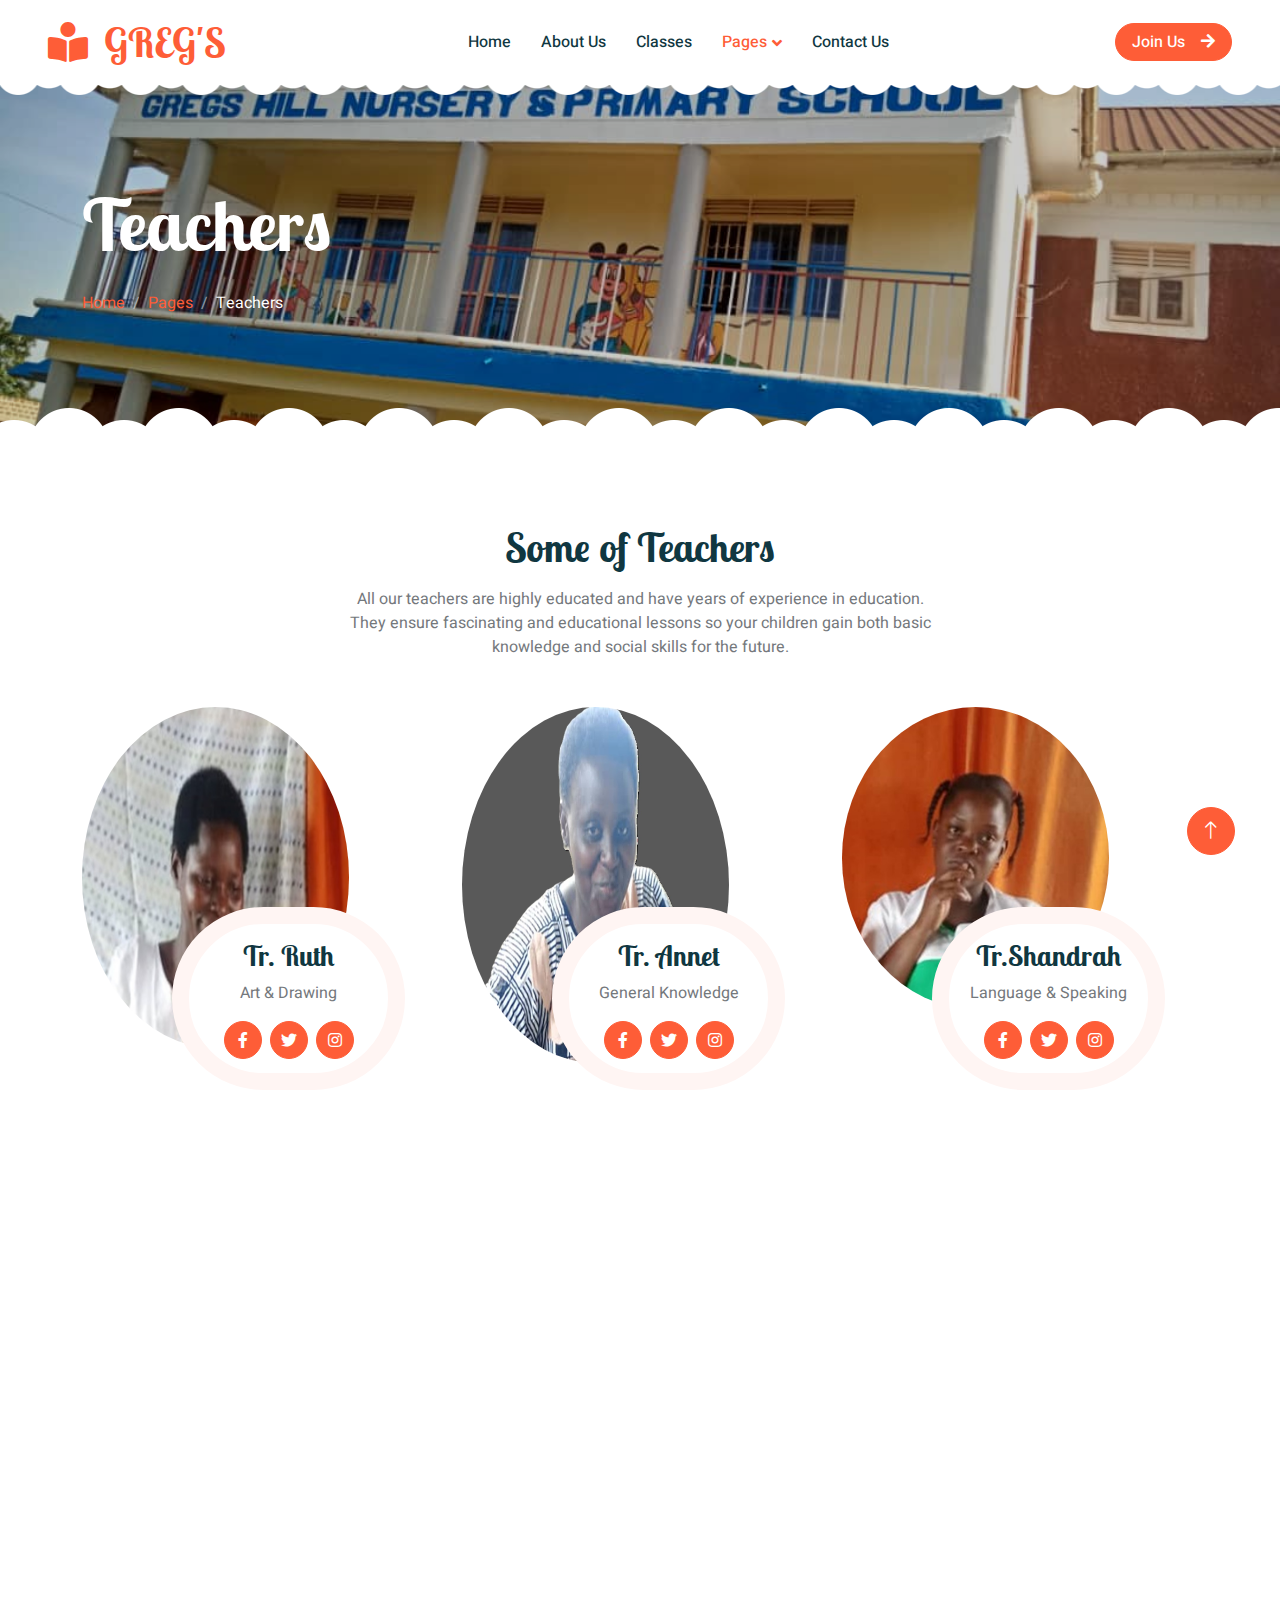
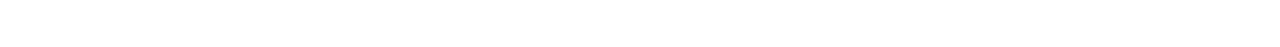
<file: team.html>
<!DOCTYPE html>
<html lang="en">

<head>
    <meta charset="utf-8">
    <title>Greg's Hill Nursary and primary school</title>
    <meta content="width=device-width, initial-scale=1.0" name="viewport">
    <meta content="" name="keywords">
    <meta content="" name="description">

    <!-- Favicon -->
    <link href="img/favicon.ico" rel="icon">

    <!-- Google Web Fonts -->
    <link rel="preconnect" href="https://fonts.googleapis.com">
    <link rel="preconnect" href="https://fonts.gstatic.com" crossorigin>
    <link href="https://fonts.googleapis.com/css2?family=Heebo:wght@400;500;600&family=Inter:wght@600&family=Lobster+Two:wght@700&display=swap" rel="stylesheet">
    
    <!-- Icon Font Stylesheet -->
    <link href="https://cdnjs.cloudflare.com/ajax/libs/font-awesome/5.10.0/css/all.min.css" rel="stylesheet">
    <link href="https://cdn.jsdelivr.net/npm/bootstrap-icons@1.4.1/font/bootstrap-icons.css" rel="stylesheet">

    <!-- Libraries Stylesheet -->
    <link href="lib/animate/animate.min.css" rel="stylesheet">
    <link href="lib/owlcarousel/assets/owl.carousel.min.css" rel="stylesheet">

    <!-- Customized Bootstrap Stylesheet -->
    <link href="css/bootstrap.min.css" rel="stylesheet">

    <!-- Template Stylesheet -->
    <link href="css/style.css" rel="stylesheet">
</head>

<body>
    <div class="container-xxl bg-white p-0">
        <!-- Spinner Start -->
        <div id="spinner" class="show bg-white position-fixed translate-middle w-100 vh-100 top-50 start-50 d-flex align-items-center justify-content-center">
            <div class="spinner-border text-primary" style="width: 3rem; height: 3rem;" role="status">
                <span class="sr-only">Loading...</span>
            </div>
        </div>
        <!-- Spinner End -->


        <!-- Navbar Start -->
        <nav class="navbar navbar-expand-lg bg-white navbar-light sticky-top px-4 px-lg-5 py-lg-0">
            <a href="index.html" class="navbar-brand">
                <h1 class="m-0 text-primary"><i class="fa fa-book-reader me-3"></i>GREG'S</h1>
            </a>
            <button type="button" class="navbar-toggler" data-bs-toggle="collapse" data-bs-target="#navbarCollapse">
                <span class="navbar-toggler-icon"></span>
            </button>
            <div class="collapse navbar-collapse" id="navbarCollapse">
                <div class="navbar-nav mx-auto">
                    <a href="index.html" class="nav-item nav-link">Home</a>
                    <a href="about.html" class="nav-item nav-link">About Us</a>
                    <a href="classes.html" class="nav-item nav-link">Classes</a>
                    <div class="nav-item dropdown">
                        <a href="#" class="nav-link dropdown-toggle active" data-bs-toggle="dropdown">Pages</a>
                        <div class="dropdown-menu rounded-0 rounded-bottom border-0 shadow-sm m-0">
                            <a href="facility.html" class="dropdown-item">School Facilities</a>
                            <a href="team.html" class="dropdown-item active">Popular Teachers</a>
                            <a href="call-to-action.html" class="dropdown-item">Become A Teachers</a>
                            <a href="appointment.html" class="dropdown-item">Make Appointment</a>
                            <a href="testimonial.html" class="dropdown-item">Testimonial</a>
                            <a href="404.html" class="dropdown-item">LLC Error</a>
                        </div>
                    </div>
                    <a href="contact.html" class="nav-item nav-link">Contact Us</a>
                </div>
                <a href="" class="btn btn-primary rounded-pill px-3 d-none d-lg-block">Join Us<i class="fa fa-arrow-right ms-3"></i></a>
            </div>
        </nav>
        <!-- Navbar End -->


        <!-- Page Header End -->
        <div class="container-xxl py-5 page-header position-relative mb-5">
            <div class="container py-5">
                <h1 class="display-2 text-white animated slideInDown mb-4">Teachers</h1>
                <nav aria-label="breadcrumb animated slideInDown">
                    <ol class="breadcrumb">
                        <li class="breadcrumb-item"><a href="#">Home</a></li>
                        <li class="breadcrumb-item"><a href="#">Pages</a></li>
                        <li class="breadcrumb-item text-white active" aria-current="page">Teachers</li>
                    </ol>
                </nav>
            </div>
        </div>
        <!-- Page Header End -->


         <!-- Team Start -->
         <div class="container-xxl py-5">
            <div class="container">
                <div class="text-center mx-auto mb-5 wow fadeInUp" data-wow-delay="0.1s" style="max-width: 600px;">
                    <h1 class="mb-3">Some of Teachers</h1>
                    <p>All our teachers are highly educated and have years of experience in education. They ensure fascinating and educational lessons so your children gain both basic knowledge and social skills for the future.</p>
                </div>
                <div class="row g-4">
                    <div class="col-lg-4 col-md-6 wow fadeInUp" data-wow-delay="0.3s">
                        <div class="team-item position-relative">
                            <img class="img-fluid rounded-circle w-75" src="img/Ruth.jpg" alt="">
                            <div class="team-text" style="margin-left: 300;left: 90px;margin-top: 50px;top: 150px;width: 233.33339999999998px;height: 183.33339999999998px;">
                                <h3>Tr. Ruth</h3>
                                <p>Art & Drawing</p>
                                <div class="d-flex align-items-center">
                                    <a class="btn btn-square btn-primary mx-1" href=""><i class="fab fa-facebook-f"></i></a>
                                    <a class="btn btn-square btn-primary  mx-1" href=""><i class="fab fa-twitter"></i></a>
                                    <a class="btn btn-square btn-primary  mx-1" href=""><i class="fab fa-instagram"></i></a>
                                </div>
                            </div>
                        </div>
                    </div>
                    <div class="col-lg-4 col-md-6 wow fadeInUp" data-wow-delay="0.5s">
                        <div class="team-item position-relative">
                            <img class="img-fluid rounded-circle w-75" src="img/team-3.jpg" alt="">
                            <div class="team-text" style="margin-left: 300;left: 90px;margin-top: 50px;top: 150px;width: 233.33339999999998px;height: 183.33339999999998px;">
                                <h3>Tr. Annet</h3>
                                <p>General Knowledge</p>
                                <div class="d-flex align-items-center">
                                    <a class="btn btn-square btn-primary mx-1" href=""><i class="fab fa-facebook-f"></i></a>
                                    <a class="btn btn-square btn-primary  mx-1" href=""><i class="fab fa-twitter"></i></a>
                                    <a class="btn btn-square btn-primary  mx-1" href=""><i class="fab fa-instagram"></i></a>
                                </div>
                            </div>
                        </div>
                    </div>
                    
                    
                    <div class="col-lg-4 col-md-6 wow fadeInUp" data-wow-delay="0.5s">
                        <div class="team-item position-relative">
                            <img class="img-fluid rounded-circle w-75" src="img/Shandrah.jpg" alt="">
                            <div class="team-text" style="margin-left: 300;left: 90px;margin-top: 50px;top: 150px;width: 233.33339999999998px;height: 183.33339999999998px;">
                                <h3>Tr.Shandrah</h3>
                                <p>Language & Speaking</p>
                                <div class="d-flex align-items-center">
                                    <a class="btn btn-square btn-primary mx-1" href=""><i class="fab fa-facebook-f"></i></a>
                                    <a class="btn btn-square btn-primary  mx-1" href=""><i class="fab fa-twitter"></i></a>
                                    <a class="btn btn-square btn-primary  mx-1" href=""><i class="fab fa-instagram"></i></a>
                                </div>
                            </div>
                        </div>
                    </div>
                </div>
            </div>
        </div>
        <!-- Team End -->


        <!-- Footer Start -->
        <div class="container-fluid bg-dark text-white-50 footer pt-5 mt-5 wow fadeIn" data-wow-delay="0.1s">
            <div class="container py-5">
                <div class="row g-5">
                    <div class="col-lg-3 col-md-6">
                        <h3 class="text-white mb-4">Contact Greg's Hill</h3>
                        <p class="mb-2"><i class="fa fa-map-marker-alt me-3"></i>kampala, Mukono, Uganda</p>
                        <p class="mb-2"><i class="fa fa-phone-alt me-3"></i>+256-754945447</p>
                        <p class="mb-2"><i class="fa fa-envelope me-3"></i>Greg'sHill@gmail.com</p>
                        <div class="d-flex pt-2">
                            <a class="btn btn-outline-light btn-social" href=""><i class="fab fa-twitter"></i></a>
                            <a class="btn btn-outline-light btn-social" href=""><i class="fab fa-facebook-f"></i></a>
                            <a class="btn btn-outline-light btn-social" href=""><i class="fab fa-youtube"></i></a>
                            <a class="btn btn-outline-light btn-social" href=""><i class="fab fa-linkedin-in"></i></a>
                        </div>
                    </div>
                    <div class="col-lg-3 col-md-6">
                        <h3 class="text-white mb-4">Quick Links</h3>
                        <a class="btn btn-link text-white-50" href="">About Us</a>
                        <a class="btn btn-link text-white-50" href="">Contact Us</a>
                        <a class="btn btn-link text-white-50" href="">Our Services</a>
                        <a class="btn btn-link text-white-50" href="">Privacy Policy</a>
                        <a class="btn btn-link text-white-50" href="">Terms & Condition</a>
                    </div>
                    <div class="col-lg-3 col-md-6">
                        <h3 class="text-white mb-4">Photo Gallery</h3>
                        <div class="row g-2 pt-2">
                            <div class="col-4">
                                <img class="img-fluid rounded bg-light p-1" src="/img/gal_pic.jpg" alt="">
                            </div>
                            <div class="col-4">
                                <img class="img-fluid rounded bg-light p-1" src="/img/gall-pic.jpg" alt="">
                            </div>
                            <div class="col-4">
                                <img class="img-fluid rounded bg-light p-1" src="img/std_studyg.jpg" alt="">
                            </div>
                            <div class="col-4">
                                <img class="img-fluid rounded bg-light p-1" src="img/Fot.jpg" alt="">
                            </div>
                            <div class="col-4">
                                <img class="img-fluid rounded bg-light p-1" src="img/foot.jpg" alt="">
                            </div>
                            <div class="col-4">
                                <img class="img-fluid rounded bg-light p-1" src="img/cool.jpg" alt="">
                            </div>
                        </div>
                    </div>
                    <div class="col-lg-3 col-md-6">
                        <h3 class="text-white mb-4">Newsletter</h3>
                        <p>Contact us for any news Concerning Greg's Hill Nursary and primary school</p>
                        <div class="position-relative mx-auto" style="max-width: 400px;">
                            <input class="form-control bg-transparent w-100 py-3 ps-4 pe-5" type="text" placeholder="Your email">
                            <button type="button" class="btn btn-primary py-2 position-absolute top-0 end-0 mt-2 me-2">send</button>
                        </div>
                    </div>
                </div>
            </div>
            <div class="container">
                <div class="copyright">
                    <div class="row">
                        <div class="col-md-6 text-center text-md-start mb-3 mb-md-0">
                            &copy; <a class="border-bottom" href="#">Greg's Hill Nur & pri Website </a>, All Right Reserved. 
							
							<!--/*** This template is free as long as you keep the footer author’s credit link/attribution link/backlink. If you'd like to use the template without the footer author’s credit link/attribution link/backlink, you can purchase the Credit Removal License from "https://htmlcodex.com/credit-removal". Thank you for your support. ***/-->
							Designed By <a class="border-bottom" href="https://htmlcodex.com">Liky Lancers Company</a>
                        </div>
                        <div class="col-md-6 text-center text-md-end">
                            <div class="footer-menu">
                                <a href="">Home</a>
                                <a href="">Cookies</a>
                                <a href="">Help</a>
                                <a href="">FQAs</a>
                            </div>
                        </div>
                    </div>
                </div>
            </div>
        </div>
        <!-- Footer End -->


        <!-- Back to Top -->
        <a href="#" class="btn btn-lg btn-primary btn-lg-square back-to-top"><i class="bi bi-arrow-up"></i></a>
    </div>

    <!-- JavaScript Libraries -->
    <script src="https://code.jquery.com/jquery-3.4.1.min.js"></script>
    <script src="https://cdn.jsdelivr.net/npm/bootstrap@5.0.0/dist/js/bootstrap.bundle.min.js"></script>
    <script src="lib/wow/wow.min.js"></script>
    <script src="lib/easing/easing.min.js"></script>
    <script src="lib/waypoints/waypoints.min.js"></script>
    <script src="lib/owlcarousel/owl.carousel.min.js"></script>

    <!-- Template Javascript -->
    <script src="js/main.js"></script>
</body>

</html>
</file>
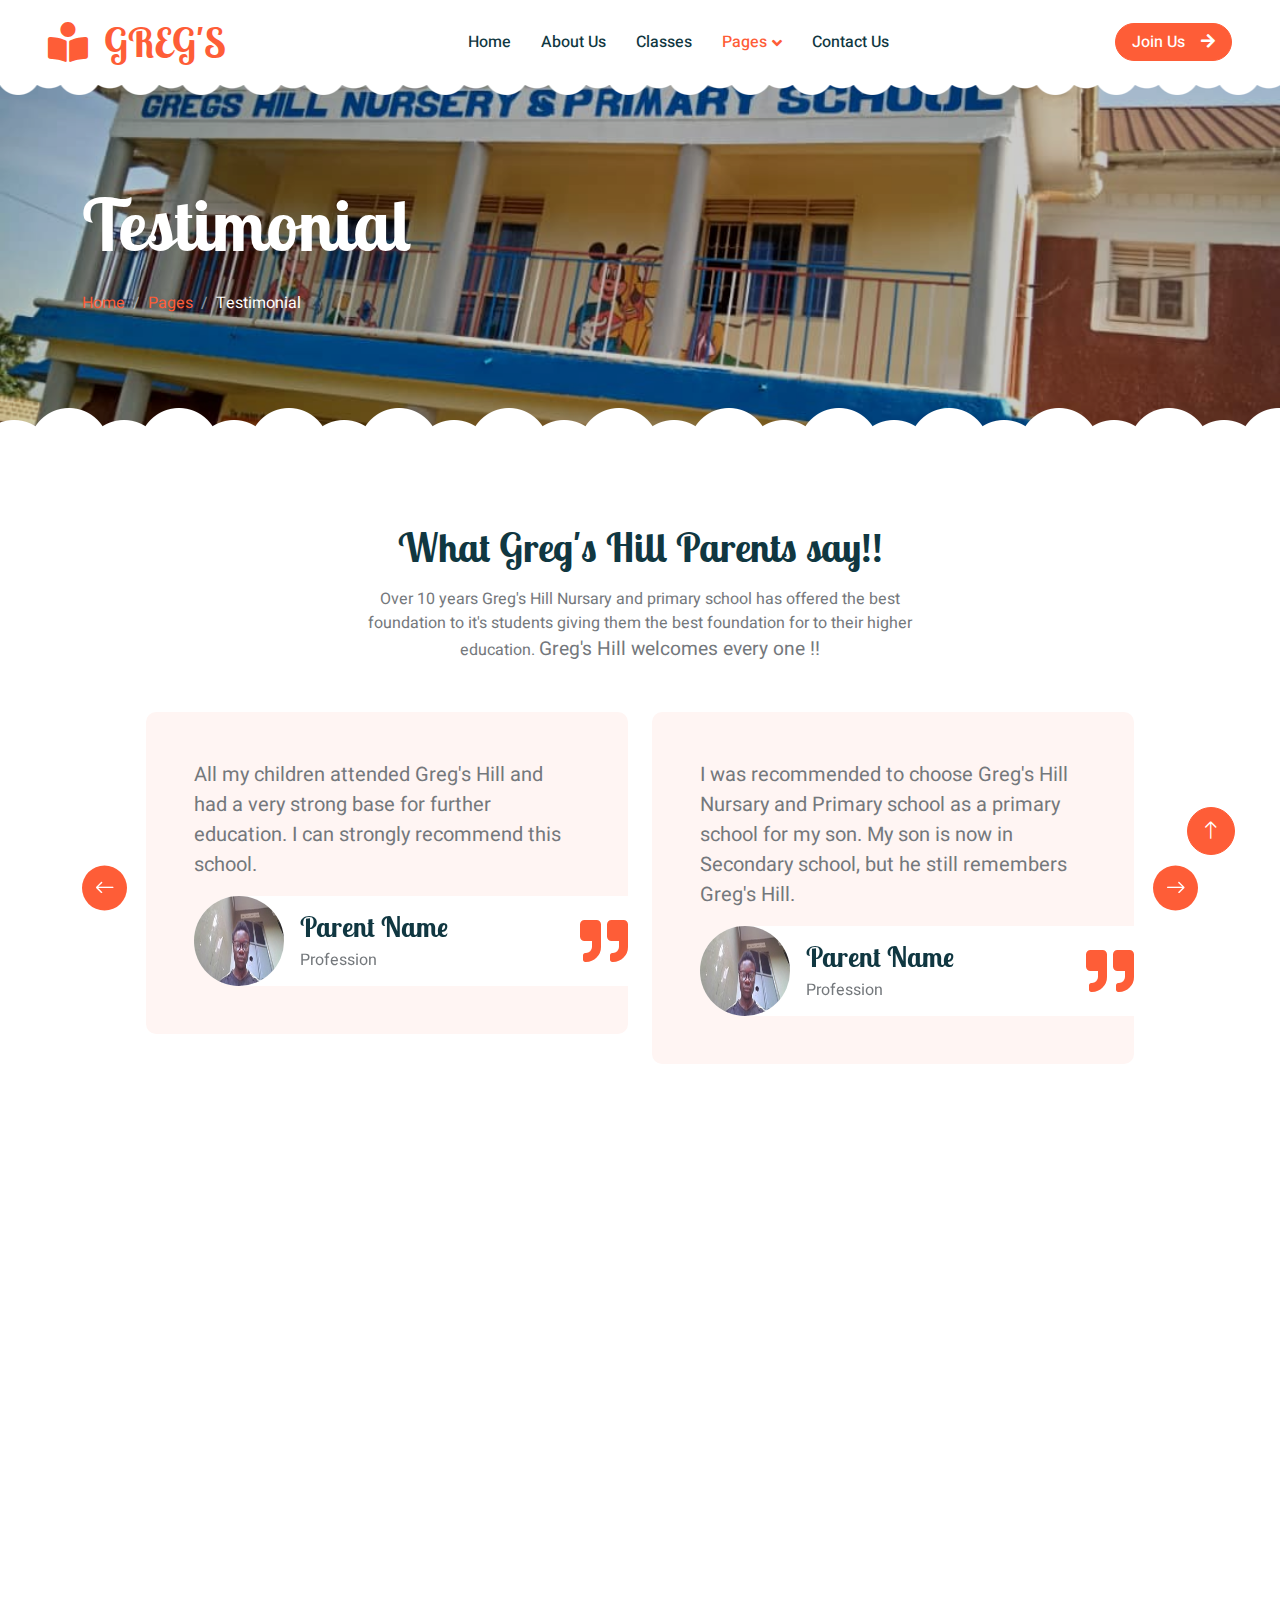
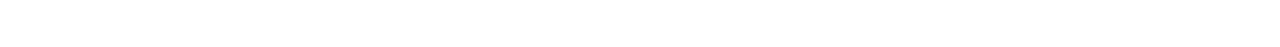
<file: testimonial.html>
<!DOCTYPE html>
<html lang="en">

<head>
    <meta charset="utf-8">
    <title>Greg's Hill Nursary and primary school</title>
    <meta content="width=device-width, initial-scale=1.0" name="viewport">
    <meta content="" name="keywords">
    <meta content="" name="description">

    <!-- Favicon -->
    <link href="img/favicon.ico" rel="icon">

    <!-- Google Web Fonts -->
    <link rel="preconnect" href="https://fonts.googleapis.com">
    <link rel="preconnect" href="https://fonts.gstatic.com" crossorigin>
    <link href="https://fonts.googleapis.com/css2?family=Heebo:wght@400;500;600&family=Inter:wght@600&family=Lobster+Two:wght@700&display=swap" rel="stylesheet">
    
    <!-- Icon Font Stylesheet -->
    <link href="https://cdnjs.cloudflare.com/ajax/libs/font-awesome/5.10.0/css/all.min.css" rel="stylesheet">
    <link href="https://cdn.jsdelivr.net/npm/bootstrap-icons@1.4.1/font/bootstrap-icons.css" rel="stylesheet">

    <!-- Libraries Stylesheet -->
    <link href="lib/animate/animate.min.css" rel="stylesheet">
    <link href="lib/owlcarousel/assets/owl.carousel.min.css" rel="stylesheet">

    <!-- Customized Bootstrap Stylesheet -->
    <link href="css/bootstrap.min.css" rel="stylesheet">

    <!-- Template Stylesheet -->
    <link href="css/style.css" rel="stylesheet">
</head>

<body>
    <div class="container-xxl bg-white p-0">
        <!-- Spinner Start -->
        <div id="spinner" class="show bg-white position-fixed translate-middle w-100 vh-100 top-50 start-50 d-flex align-items-center justify-content-center">
            <div class="spinner-border text-primary" style="width: 3rem; height: 3rem;" role="status">
                <span class="sr-only">Loading...</span>
            </div>
        </div>
        <!-- Spinner End -->


        <!-- Navbar Start -->
        <nav class="navbar navbar-expand-lg bg-white navbar-light sticky-top px-4 px-lg-5 py-lg-0">
            <a href="index.html" class="navbar-brand">
                <h1 class="m-0 text-primary"><i class="fa fa-book-reader me-3"></i>GREG'S</h1>
            </a>
            <button type="button" class="navbar-toggler" data-bs-toggle="collapse" data-bs-target="#navbarCollapse">
                <span class="navbar-toggler-icon"></span>
            </button>
            <div class="collapse navbar-collapse" id="navbarCollapse">
                <div class="navbar-nav mx-auto">
                    <a href="index.html" class="nav-item nav-link">Home</a>
                    <a href="about.html" class="nav-item nav-link">About Us</a>
                    <a href="classes.html" class="nav-item nav-link">Classes</a>
                    <div class="nav-item dropdown">
                        <a href="#" class="nav-link dropdown-toggle active" data-bs-toggle="dropdown">Pages</a>
                        <div class="dropdown-menu rounded-0 rounded-bottom border-0 shadow-sm m-0">
                            <a href="facility.html" class="dropdown-item">School Facilities</a>
                            <a href="team.html" class="dropdown-item">Popular Teachers</a>
                            <a href="call-to-action.html" class="dropdown-item">Become A Teachers</a>
                            <a href="appointment.html" class="dropdown-item">Make Appointment</a>
                            <a href="testimonial.html" class="dropdown-item active">Testimonial</a>
                            <a href="404.html" class="dropdown-item">LLC Error</a>
                        </div>
                    </div>
                    <a href="contact.html" class="nav-item nav-link">Contact Us</a>
                </div>
                <a href="" class="btn btn-primary rounded-pill px-3 d-none d-lg-block">Join Us<i class="fa fa-arrow-right ms-3"></i></a>
            </div>
        </nav>
        <!-- Navbar End -->


        <!-- Page Header End -->
        <div class="container-xxl py-5 page-header position-relative mb-5">
            <div class="container py-5">
                <h1 class="display-2 text-white animated slideInDown mb-4">Testimonial</h1>
                <nav aria-label="breadcrumb animated slideInDown">
                    <ol class="breadcrumb">
                        <li class="breadcrumb-item"><a href="#">Home</a></li>
                        <li class="breadcrumb-item"><a href="#">Pages</a></li>
                        <li class="breadcrumb-item text-white active" aria-current="page">Testimonial</li>
                    </ol>
                </nav>
            </div>
        </div>
        <!-- Page Header End -->


        <!-- Testimonial Start -->
        <div class="container-xxl py-5">
            <div class="container">
                <div class="text-center mx-auto mb-5 wow fadeInUp" data-wow-delay="0.1s" style="max-width: 600px;">
                    <h1 class="mb-3">What Greg's Hill Parents say!!</h1>
                    <p>Over 10 years Greg's Hill Nursary and primary school has offered the best foundation to it's students giving them the best foundation for to their higher education. <big>Greg's Hill welcomes every one !!</big> </p>
                </div>
                <div class="owl-carousel testimonial-carousel wow fadeInUp" data-wow-delay="0.1s">
                    <div class="testimonial-item bg-light rounded p-5">
                        <p class="fs-5">All my children attended Greg's Hill  and had a very strong base for further education. I can strongly recommend this school.</p>
                        <div class="d-flex align-items-center bg-white me-n5" style="border-radius: 50px 0 0 50px;">
                            <img class="img-fluid flex-shrink-0 rounded-circle" src="img/testimonial-1.jpg" style="width: 90px; height: 90px;">
                            <div class="ps-3">
                                <h3 class="mb-1">Parent Name</h3>
                                <span>Profession</span>
                            </div>
                            <i class="fa fa-quote-right fa-3x text-primary ms-auto d-none d-sm-flex"></i>
                        </div>
                    </div>
                    <div class="testimonial-item bg-light rounded p-5">
                        <p class="fs-5">I was recommended to choose Greg's Hill Nursary and Primary school as a primary school for my son. My son is now in Secondary school, but he still remembers Greg's Hill.</p>
                        <div class="d-flex align-items-center bg-white me-n5" style="border-radius: 50px 0 0 50px;">
                            <img class="img-fluid flex-shrink-0 rounded-circle" src="img/testimonial-2.jpg" style="width: 90px; height: 90px;">
                            <div class="ps-3">
                                <h3 class="mb-1">Parent Name</h3>
                                <span>Profession</span>
                            </div>
                            <i class="fa fa-quote-right fa-3x text-primary ms-auto d-none d-sm-flex"></i>
                        </div>
                    </div>

                    <div class="testimonial-item bg-light rounded p-5">
                        <p class="fs-5">I want to thank all teachers who do their best to provide our children with qualitative and useful knowledge.</p>
                        <div class="d-flex align-items-center bg-white me-n5" style="border-radius: 50px 0 0 50px;">
                            <img class="img-fluid flex-shrink-0 rounded-circle" src="img/testimonial-2.jpg" style="width: 90px; height: 90px;">
                            <div class="ps-3">
                                <h3 class="mb-1">Parent Name</h3>
                                <span>Profession</span>
                            </div>
                            <i class="fa fa-quote-right fa-3x text-primary ms-auto d-none d-sm-flex"></i>
                        </div>
                    </div>
                    
                    <div class="testimonial-item bg-light rounded p-5">
                        <p class="fs-5">I want to thank all teachers who do their best to provide our children with qualitative and useful knowledge.</p>
                        <div class="d-flex align-items-center bg-white me-n5" style="border-radius: 50px 0 0 50px;">
                            <img class="img-fluid flex-shrink-0 rounded-circle" src="img/testimonial-3.jpg" style="width: 90px; height: 90px;">
                            <div class="ps-3">
                                <h3 class="mb-1">Parent Name</h3>
                                <span>Profession</span>
                            </div>
                            <i class="fa fa-quote-right fa-3x text-primary ms-auto d-none d-sm-flex"></i>
                        </div>
                    </div>
                </div>
            </div>
        </div>
        <!-- Testimonial End -->


        <!-- Footer Start -->
        <div class="container-fluid bg-dark text-white-50 footer pt-5 mt-5 wow fadeIn" data-wow-delay="0.1s">
            <div class="container py-5">
                <div class="row g-5">
                    <div class="col-lg-3 col-md-6">
                        <h3 class="text-white mb-4">Contact Greg's Hill</h3>
                        <p class="mb-2"><i class="fa fa-map-marker-alt me-3"></i>kampala, Mukono, Uganda</p>
                        <p class="mb-2"><i class="fa fa-phone-alt me-3"></i>+256-754945447</p>
                        <p class="mb-2"><i class="fa fa-envelope me-3"></i>Greg'sHill@gmail.com</p>
                        <div class="d-flex pt-2">
                            <a class="btn btn-outline-light btn-social" href=""><i class="fab fa-twitter"></i></a>
                            <a class="btn btn-outline-light btn-social" href=""><i class="fab fa-facebook-f"></i></a>
                            <a class="btn btn-outline-light btn-social" href=""><i class="fab fa-youtube"></i></a>
                            <a class="btn btn-outline-light btn-social" href=""><i class="fab fa-linkedin-in"></i></a>
                        </div>
                    </div>
                    <div class="col-lg-3 col-md-6">
                        <h3 class="text-white mb-4">Quick Links</h3>
                        <a class="btn btn-link text-white-50" href="">About Us</a>
                        <a class="btn btn-link text-white-50" href="">Contact Us</a>
                        <a class="btn btn-link text-white-50" href="">Our Services</a>
                        <a class="btn btn-link text-white-50" href="">Privacy Policy</a>
                        <a class="btn btn-link text-white-50" href="">Terms & Condition</a>
                    </div>
                    <div class="col-lg-3 col-md-6">
                        <h3 class="text-white mb-4">Photo Gallery</h3>
                        <div class="row g-2 pt-2">
                            <div class="col-4">
                                <img class="img-fluid rounded bg-light p-1" src="/img/gal_pic.jpg" alt="">
                            </div>
                            <div class="col-4">
                                <img class="img-fluid rounded bg-light p-1" src="/img/gall-pic.jpg" alt="">
                            </div>
                            <div class="col-4">
                                <img class="img-fluid rounded bg-light p-1" src="img/std_studyg.jpg" alt="">
                            </div>
                            <div class="col-4">
                                <img class="img-fluid rounded bg-light p-1" src="img/Fot.jpg" alt="">
                            </div>
                            <div class="col-4">
                                <img class="img-fluid rounded bg-light p-1" src="img/foot.jpg" alt="">
                            </div>
                            <div class="col-4">
                                <img class="img-fluid rounded bg-light p-1" src="img/cool.jpg" alt="">
                            </div>
                        </div>
                    </div>
                    <div class="col-lg-3 col-md-6">
                        <h3 class="text-white mb-4">Newsletter</h3>
                        <p>Contact us for any news Concerning Greg's Hill Nursary and primary school</p>
                        <div class="position-relative mx-auto" style="max-width: 400px;">
                            <input class="form-control bg-transparent w-100 py-3 ps-4 pe-5" type="text" placeholder="Your email">
                            <button type="button" class="btn btn-primary py-2 position-absolute top-0 end-0 mt-2 me-2">send</button>
                        </div>
                    </div>
                </div>
            </div>
            <div class="container">
                <div class="copyright">
                    <div class="row">
                        <div class="col-md-6 text-center text-md-start mb-3 mb-md-0">
                            &copy; <a class="border-bottom" href="#">Greg's Hill Nur & pri Website</a>, All Right Reserved. 
							
							<!--/*** This template is free as long as you keep the footer author’s credit link/attribution link/backlink. If you'd like to use the template without the footer author’s credit link/attribution link/backlink, you can purchase the Credit Removal License from "https://htmlcodex.com/credit-removal". Thank you for your support. ***/-->
							Designed By <a class="border-bottom" href="https://htmlcodex.com">Liky Lancers Company</a>
                        </div>
                        <div class="col-md-6 text-center text-md-end">
                            <div class="footer-menu">
                                <a href="">Home</a>
                                <a href="">Cookies</a>
                                <a href="">Help</a>
                                <a href="">FQAs</a>
                            </div>
                        </div>
                    </div>
                </div>
            </div>
        </div>
        <!-- Footer End -->


        <!-- Back to Top -->
        <a href="#" class="btn btn-lg btn-primary btn-lg-square back-to-top"><i class="bi bi-arrow-up"></i></a>
    </div>

    <!-- JavaScript Libraries -->
    <script src="https://code.jquery.com/jquery-3.4.1.min.js"></script>
    <script src="https://cdn.jsdelivr.net/npm/bootstrap@5.0.0/dist/js/bootstrap.bundle.min.js"></script>
    <script src="lib/wow/wow.min.js"></script>
    <script src="lib/easing/easing.min.js"></script>
    <script src="lib/waypoints/waypoints.min.js"></script>
    <script src="lib/owlcarousel/owl.carousel.min.js"></script>

    <!-- Template Javascript -->
    <script src="js/main.js"></script>
</body>

</html>
</file>
<file: css/style.css>
/********** Template CSS **********/
:root {
    --primary: #FE5D37;
    --light: #FFF5F3;
    --dark: #103741;
}

.back-to-top {
    position: fixed;
    display: none;
    right: 45px;
    bottom: 45px;
    z-index: 99;
}


/*** Spinner ***/
#spinner {
    opacity: 0;
    visibility: hidden;
    transition: opacity .5s ease-out, visibility 0s linear .5s;
    z-index: 99999;
}

#spinner.show {
    transition: opacity .5s ease-out, visibility 0s linear 0s;
    visibility: visible;
    opacity: 1;
}


/*** Button ***/
.btn {
    font-weight: 500;
    transition: .5s;
}

.btn.btn-primary {
    color: #FFFFFF;
}

.btn-square {
    width: 38px;
    height: 38px;
}

.btn-sm-square {
    width: 32px;
    height: 32px;
}

.btn-lg-square {
    width: 48px;
    height: 48px;
}

.btn-square,
.btn-sm-square,
.btn-lg-square {
    padding: 0;
    display: flex;
    align-items: center;
    justify-content: center;
    font-weight: normal;
    border-radius: 50px;
}


/*** Heading ***/
h1,
h2,
h3,
h4,
.h1,
.h2,
.h3,
.h4,
.display-1,
.display-2,
.display-3,
.display-4,
.display-5,
.display-6 {
    font-family: 'Lobster Two', cursive;
    font-weight: 700;
}

h5,
h6,
.h5,
.h6 {
    font-weight: 600;
}

.font-secondary {
    font-family: 'Lobster Two', cursive;
}


/*** Navbar ***/
.navbar .navbar-nav .nav-link {
    padding: 30px 15px;
    color: var(--dark);
    font-weight: 500;
    outline: none;
}

.navbar .navbar-nav .nav-link:hover,
.navbar .navbar-nav .nav-link.active {
    color: var(--primary);
}

.navbar.sticky-top {
    top: -100px;
    transition: .5s;
}

.navbar .dropdown-toggle::after {
    border: none;
    content: "\f107";
    font-family: "Font Awesome 5 Free";
    font-weight: 900;
    vertical-align: middle;
    margin-left: 5px;
    transition: .5s;
}

.navbar .dropdown-toggle[aria-expanded=true]::after {
    transform: rotate(-180deg);
}

@media (max-width: 991.98px) {
    .navbar .navbar-nav .nav-link  {
        margin-right: 0;
        padding: 10px 0;
    }

    .navbar .navbar-nav {
        margin-top: 15px;
        border-top: 1px solid #EEEEEE;
    }
}

@media (min-width: 992px) {
    .navbar .nav-item .dropdown-menu {
        display: block;
        top: calc(100% - 15px);
        margin-top: 0;
        opacity: 0;
        visibility: hidden;
        transition: .5s;
        
    }

    .navbar .nav-item:hover .dropdown-menu {
        top: 100%;
        visibility: visible;
        transition: .5s;
        opacity: 1;
    }
}


/*** Header ***/
.header-carousel::before,
.header-carousel::after,
.page-header::before,
.page-header::after {
    position: absolute;
    content: "";
    width: 100%;
    height: 10px;
    top: 0;
    left: 0;
    background: url(../img/bg-header-top.png) center center repeat-x;
    z-index: 1;
}

.header-carousel::after,
.page-header::after {
    height: 19px;
    top: auto;
    bottom: 0;
    background: url(../img/bg-header-bottom.png) center center repeat-x;
}

@media (max-width: 768px) {
    .header-carousel .owl-carousel-item {
        position: relative;
        min-height: 500px;
    }
    
    .header-carousel .owl-carousel-item img {
        position: absolute;
        width: 100%;
        height: 100%;
        object-fit: cover;
    }

    .header-carousel .owl-carousel-item p {
        font-size: 16px !important;
        font-weight: 400 !important;
    }

    .header-carousel .owl-carousel-item h1 {
        font-size: 30px;
        font-weight: 600;
    }
}

.header-carousel .owl-nav {
    position: absolute;
    top: 50%;
    right: 8%;
    transform: translateY(-50%);
    display: flex;
    flex-direction: column;
}

.header-carousel .owl-nav .owl-prev,
.header-carousel .owl-nav .owl-next {
    margin: 7px 0;
    width: 45px;
    height: 45px;
    display: flex;
    align-items: center;
    justify-content: center;
    color: #FFFFFF;
    background: transparent;
    border: 1px solid #FFFFFF;
    border-radius: 45px;
    font-size: 22px;
    transition: .5s;
}

.header-carousel .owl-nav .owl-prev:hover,
.header-carousel .owl-nav .owl-next:hover {
    background: var(--primary);
    border-color: var(--primary);
}

.page-header {
    background: linear-gradient(rgba(0, 0, 0, .2), rgba(0, 0, 0, .2)), url(../img/carousel-1.jpg) center center no-repeat;
    background-size: cover;
}

.breadcrumb-item + .breadcrumb-item::before {
    color: rgba(255, 255, 255, .5);
}


/*** Facility ***/
.facility-item .facility-icon {
    position: relative;
    margin: 0 auto;
    width: 100px;
    height: 100px;
    border-radius: 100px;
    display: flex;
    align-items: center;
    justify-content: center;
}

.facility-item .facility-icon::before {
    position: absolute;
    content: "";
    width: 100%;
    height: 100%;
    top: 0;
    left: 0;
    background: rgba(255, 255, 255, .9);
    transition: .5s;
    z-index: 1;
}

.facility-item .facility-icon span {
    position: absolute;
    content: "";
    width: 15px;
    height: 30px;
    top: 0;
    left: 0;
    border-radius: 50%;
}

.facility-item .facility-icon span:last-child {
    left: auto;
    right: 0;
}

.facility-item .facility-icon i {
    position: relative;
    z-index: 2;
}

.facility-item .facility-text {
    position: relative;
    min-height: 250px;
    padding: 30px;
    border-radius: 100%;
    display: flex;
    text-align: center;
    justify-content: center;
    flex-direction: column;
}

.facility-item .facility-text::before {
    position: absolute;
    content: "";
    width: 100%;
    height: 100%;
    top: 0;
    left: 0;
    background: rgba(255, 255, 255, .9);
    transition: .5s;
    z-index: 1;
}

.facility-item .facility-text * {
    position: relative;
    z-index: 2;
}

.facility-item:hover .facility-icon::before,
.facility-item:hover .facility-text::before {
    background: transparent;
}

.facility-item * {
    transition: .5s;
}

.facility-item:hover * {
    color: #FFFFFF !important;
}


/*** About ***/
.about-img img {
    transition: .5s;
}

.about-img img:hover {
    background: var(--primary) !important;
}


/*** Classes ***/
.classes-item {
    transition: .5s;
}

.classes-item:hover {
    margin-top: -10px;
}


/*** Team ***/
.team-item .team-text {
    position: absolute;
    width: 250px;
    height: 250px;
    bottom: 0;
    right: 0;
    display: flex;
    align-items: center;
    justify-content: center;
    flex-direction: column;
    background: #FFFFFF;
    border: 17px solid var(--light);
    border-radius: 250px;
    transition: .5s;
}

.team-item:hover .team-text {
    border-color: var(--primary);
}


/*** Testimonial ***/
.testimonial-carousel {
    padding-left: 1.5rem;
    padding-right: 1.5rem;
}

@media (min-width: 576px) {
    .testimonial-carousel {
        padding-left: 4rem;
        padding-right: 4rem;
    }
}

.testimonial-carousel .testimonial-item .border {
    border: 1px dashed rgba(0, 185, 142, .3) !important;
}

.testimonial-carousel .owl-nav {
    position: absolute;
    width: 100%;
    height: 45px;
    top: 50%;
    left: 0;
    transform: translateY(-50%);
    display: flex;
    justify-content: space-between;
    z-index: 1;
}

.testimonial-carousel .owl-nav .owl-prev,
.testimonial-carousel .owl-nav .owl-next {
    position: relative;
    width: 45px;
    height: 45px;
    display: flex;
    align-items: center;
    justify-content: center;
    color: #FFFFFF;
    background: var(--primary);
    border-radius: 45px;
    font-size: 20px;
    transition: .5s;
}

.testimonial-carousel .owl-nav .owl-prev:hover,
.testimonial-carousel .owl-nav .owl-next:hover {
    background: var(--dark);
}


/*** Footer ***/
.footer .btn.btn-social {
    margin-right: 5px;
    width: 45px;
    height: 45px;
    display: flex;
    align-items: center;
    justify-content: center;
    color: #FFFFFF;
    border: 1px solid rgba(255,255,255,0.5);
    border-radius: 45px;
    transition: .3s;
}

.footer .btn.btn-social:hover {
    border-color: var(--primary);
    background: var(--primary);
}

.footer .btn.btn-link {
    display: block;
    margin-bottom: 5px;
    padding: 0;
    text-align: left;
    font-size: 16px;
    font-weight: normal;
    text-transform: capitalize;
    transition: .3s;
}

.footer .btn.btn-link::before {
    position: relative;
    content: "\f105";
    font-family: "Font Awesome 5 Free";
    font-weight: 900;
    margin-right: 10px;
}

.footer .btn.btn-link:hover {
    color: var(--primary) !important;
    letter-spacing: 1px;
    box-shadow: none;
}

.footer .form-control {
    border-color: rgba(255,255,255,0.5);
}

.footer .copyright {
    padding: 25px 0;
    font-size: 15px;
    border-top: 1px solid rgba(256, 256, 256, .1);
}

.footer .copyright a {
    color: #FFFFFF;
}

.footer .footer-menu a {
    margin-right: 15px;
    padding-right: 15px;
    border-right: 1px solid rgba(255, 255, 255, .1);
}

.footer .copyright a:hover,
.footer .footer-menu a:hover {
    color: var(--primary) !important;
}

.footer .footer-menu a:last-child {
    margin-right: 0;
    padding-right: 0;
    border-right: none;
}
</file>
